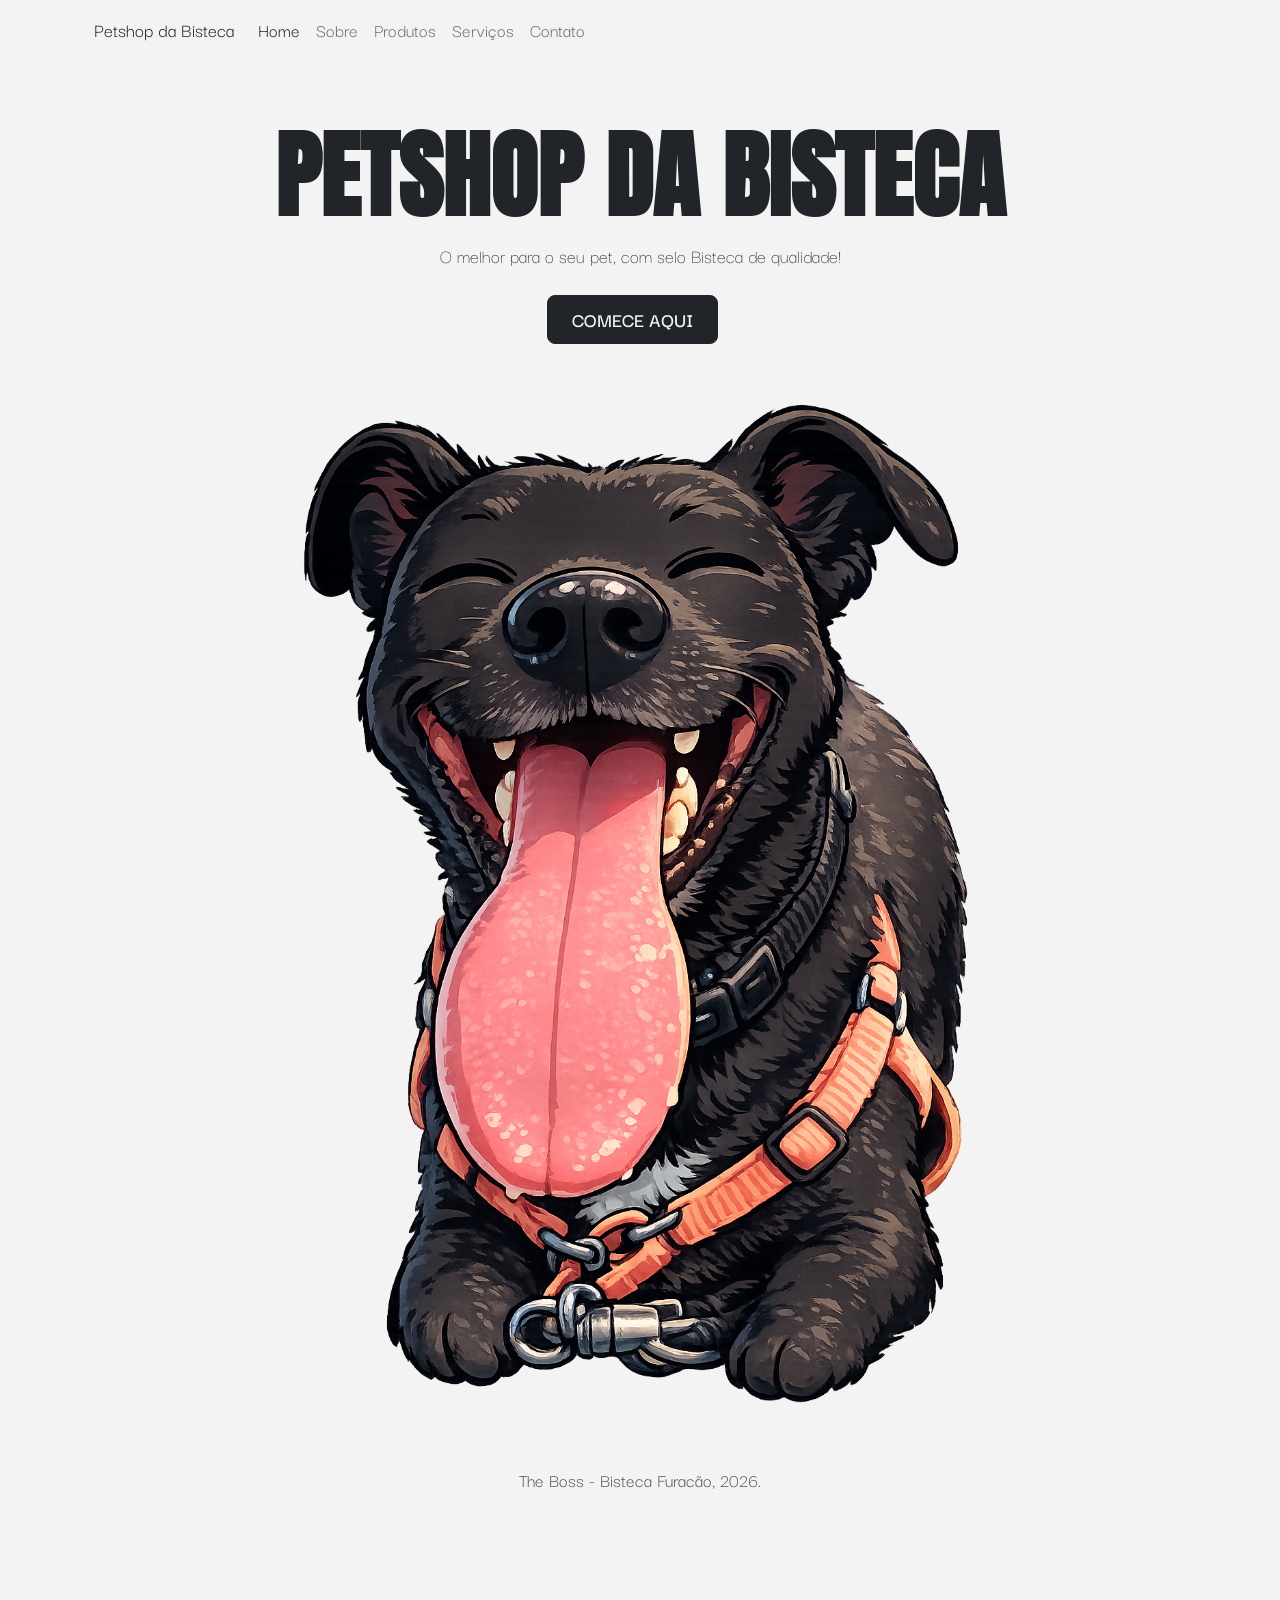
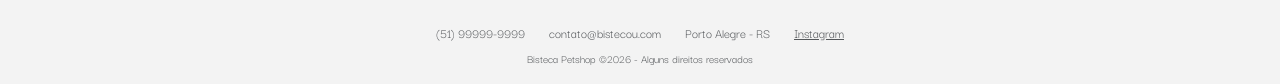
<file: index.html>
<!DOCTYPE html>
<html lang="pt-BR">

<head>
    <link href="https://cdn.jsdelivr.net/npm/bootstrap@5.3.8/dist/css/bootstrap.min.css" rel="stylesheet"
        integrity="sha384-sRIl4kxILFvY47J16cr9ZwB07vP4J8+LH7qKQnuqkuIAvNWLzeN8tE5YBujZqJLB" crossorigin="anonymous">
    <link rel="stylesheet" href="style/style.css">
    <link rel="preconnect" href="https://fonts.googleapis.com">
    <link rel="preconnect" href="https://fonts.gstatic.com" crossorigin>
    <link
        href="https://fonts.googleapis.com/css2?family=Anton+SC&family=Archivo+Black&family=Darker+Grotesque:wght@300..900&display=swap"
        rel="stylesheet">
    <meta charset="UTF-8">
    <meta name="viewport" content="width=device-width, initial-scale=1.0">
    <title>Petshop da Bisteca</title>
</head>

<body>
    <header>
        <div class="container">
            <nav class="navbar navbar-expand-xl bg-navbar">
                <div class="container-fluid">
                    <a class="navbar-brand" href="#">Petshop da Bisteca</a>
                    <button class="navbar-toggler" type="button" data-bs-toggle="collapse"
                        data-bs-target="#navbarSupportedContent" aria-controls="navbarSupportedContent"
                        aria-expanded="false" aria-label="Toggle navigation">
                        <span class="navbar-toggler-icon"></span>
                    </button>
                    <div class="collapse navbar-collapse" id="navbarSupportedContent">
                        <ul class="navbar-nav me-auto mb-2 mb-lg-0">
                            <li class="nav-item">
                                <a class="nav-link active" aria-current="page" href="#">Home</a>
                            </li>
                            <li class="nav-item">
                                <a class="nav-link" href="sobre.html">Sobre</a>
                            </li>
                            <li class="nav-item">
                                <a class="nav-link" href="produtos.html">Produtos</a>
                            </li>
                            <li class="nav-item">
                                <a class="nav-link" href="servicos.html">Serviços</a>
                            </li>
                            <li class="nav-item">
                                <a class="nav-link" href="contato.html">Contato</a>
                            </li>
                        </ul>
                    </div>
                </div>
            </nav>
        </div>
    </header>
    <!-- Modal da home -->
    <div class="modal fade" id="infoModal" tabindex="-1" aria-labelledby="infoModalLabel" aria-hidden="true">
        <div class="modal-dialog modal-lg modal-dialog-centered modal-dialog-scrollable">
            <div class="modal-content border-0 shadow">
                <!-- Header com imagem de fundo -->
                <div class="modal-header border-0 text-white text-center d-block"
                    style="background:#000000; border-radius: 0.5rem 0.5rem 0 0;">
                    <button type="button" class="btn-close btn-close-white float-end" data-bs-dismiss="modal"
                        aria-label="Fechar"></button>
                    <h2 class="modal-title fw-bold mt-2" id="infoModalLabel">BEM-VINDO AO PETSHOP DA BISTECA</h2>
                    <p class="mb-0 opacity-75">Tudo que seu pet merece, em um só lugar</p>
                </div>

                <div class="modal-body p-4">
                    <!-- Intro -->
                    <p class="lead text-muted text-center mb-4">
                        Oferecemos uma variedade de produtos e serviços para cuidar do seu pet
                        com o selo de qualidade Bisteca. Venha conhecer nossa loja e descubra
                        tudo o que temos para oferecer!
                    </p>

                    <hr>

                    <!-- Categorias -->
                    <h4 class="fw-bold mb-3">Nossas Categorias</h4>
                    <div class="row g-3 mb-4">
                        <div class="col-md-4">
                            <div class="card h-100 border-0 shadow-sm text-center p-3">
                                <h6 class="fw-bold mt-2">Alimentação</h6>
                                <p class="small text-muted">Rações e petiscos de qualidade</p>
                                <a href="produtos.html" class="stretched-link" aria-label="Ver produtos de alimentação"></a>
                            </div>
                        </div>
                        <div class="col-md-4">
                            <div class="card h-100 border-0 shadow-sm text-center p-3">
                                <h6 class="fw-bold mt-2">Brinquedos</h6>
                                <p class="small text-muted">Diversão garantida para seu pet</p>
                                <a href="produtos.html" class="stretched-link" aria-label="Ver produtos de brinquedos"></a>
                            </div>
                        </div>
                        <div class="col-md-4">
                            <div class="card h-100 border-0 shadow-sm text-center p-3">
                                <h6 class="fw-bold mt-2">Higiene e Cuidados</h6>
                                <p class="small text-muted">Produtos para manter seu pet limpo e saudável</p>
                                <a href="produtos.html" class="stretched-link" aria-label="Ver produtos de higiene e cuidados"></a>
                            </div>
                        </div>
                    </div>

                    <!-- Serviços -->
                    <h4 class="fw-bold mb-3">Nossos Serviços</h4>
                    <div class="list-group list-group-flush">
                        <a href="servicos.html"
                            class="list-group-item list-group-item-action border-0 rounded mb-2 shadow-sm px-3 py-3">
                            <strong>Banho e Tosa</strong>
                            <span class="text-muted float-end">Ver mais &rarr;</span>
                        </a>
                        <a href="servicos.html"
                            class="list-group-item list-group-item-action border-0 rounded mb-2 shadow-sm px-3 py-3">
                            <strong>Consulta Veterinária</strong>
                            <span class="text-muted float-end">Ver mais &rarr;</span>
                        </a>
                        <a href="servicos.html"
                            class="list-group-item list-group-item-action border-0 rounded mb-2 shadow-sm px-3 py-3">
                            <strong>Hotel Pet</strong>
                            <span class="text-muted float-end">Ver mais &rarr;</span>
                        </a>
                    </div>
                </div>
            </div>
        </div>
    </div>

    <main>
        <div class="px-4 py-5 mb-5 text-center">
            <h1 class="display-5 fw-bold text-title">PETSHOP DA BISTECA</h1>
            <div class="col-lg-6 mx-auto">
                <p class="lead mb-4">O melhor para o seu pet, com selo Bisteca de qualidade!</p>
                <div class="d-grid gap-2 d-sm-flex justify-content-sm-center mb-5">
                    <button class="btn btn-dark btn-lg px-4 px-4 me-sm-3 init-btn" type="button" data-bs-toggle="modal"
                        data-bs-target="#infoModal">
                        COMECE AQUI
                    </button>
                </div>
            </div>
            <div>
                <div class="container px-5">
                    <figure>
                        <img src="src/home/bisteca.png" class="img-fluid mb-4"
                            alt="Desenho da bisteca com 2 metros de língua para fora em um dia de passeio no parque"
                            width="700" height="500">
                        <figcaption class="text-muted">The Boss - Bisteca Furacão, 2026.</figcaption>
                    </figure>
                </div>
            </div>
        </div>
    </main>

    <footer class="text-center text-muted py-3 mt-auto" style="font-size: 0.85rem;">
        <div class="container d-flex justify-content-center gap-4 mb-1">
            <span>(51) 99999-9999</span>
            <span>contato@bistecou.com</span>
            <span>Porto Alegre - RS</span>
            <a href="http://instagram.com" target="_blank" class="text-muted">Instagram</a>
        </div>
        <small>Bisteca Petshop &copy;2026 - Alguns direitos reservados</small>
    </footer>

    <script src="https://cdn.jsdelivr.net/npm/bootstrap@5.3.8/dist/js/bootstrap.bundle.min.js"
        crossorigin="anonymous"></script>
</body>

</html>
</file>
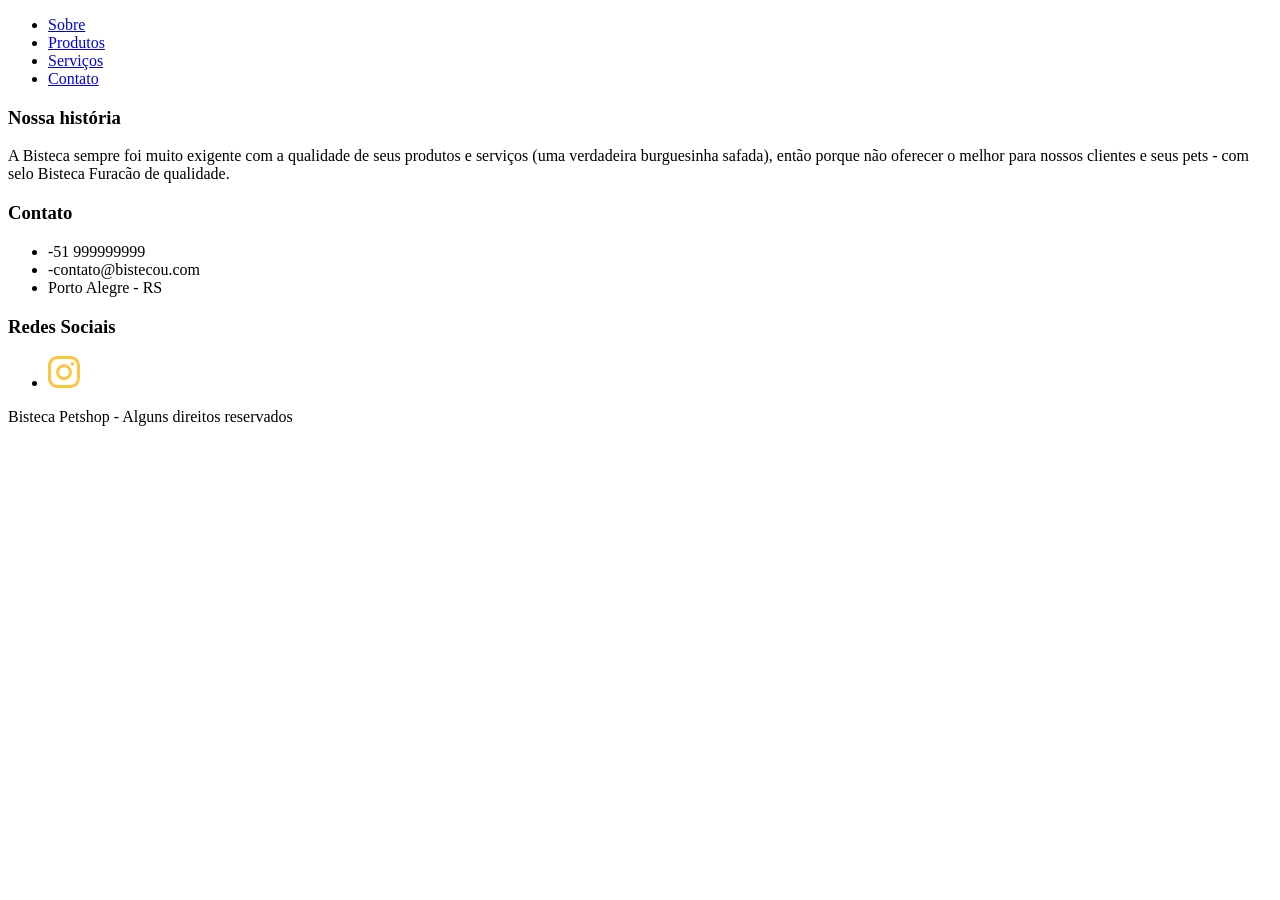
<file: front/index.html>
<!DOCTYPE html>
<html lang="en">
<head>
    <meta charset="UTF-8">
    <meta name="viewport" content="width=device-width, initial-scale=1.0">
    <title>Petshop da Bisteca</title>
</head>
<body>
    <header>
        <div class="container">
            <nav  class="header_menu">
                <ul>
                    <li><a href="sobre.html">Sobre</a></li>
                    <li><a href="produtos.html">Produtos</a></li>
                    <li><a href="servicos.html">Serviços</a></li>
                    <li><a href="contato.html">Contato</a></li>
                </ul>
            </nav>
        </div>
    </header>

    <div> </div>


    <footer>
        <div>
           <div>

                <div>
                    <h3>Nossa história</h3>
                    <p>A Bisteca sempre foi muito exigente com a qualidade de seus produtos e serviços (uma verdadeira burguesinha safada), então porque não oferecer o melhor para nossos clientes e seus pets - com selo Bisteca Furacão de qualidade.</p>
                </div>

                <div>
                    <h3>Contato</h3>
                    <ul>
                        <li>-51 999999999</li>
                        <li>-contato@bistecou.com</li>
                        <li>Porto Alegre - RS</li>
                    </ul>
                </div>

                <div>
                    <h3>Redes Sociais</h3>
                    <ul>
                        <li><a href="http://instagram.com" target="_blank"><img src="src/redes-sociais/instagram.svg" alt="Logo Instagram"></a></li>
                    </ul>
                </div>
           </div>
        </div>

        <div>
            <div>
                <p>Bisteca Petshop - Alguns direitos reservados</p>
            </div>
        </div>
    </footer>
</body>
</html>
</file>
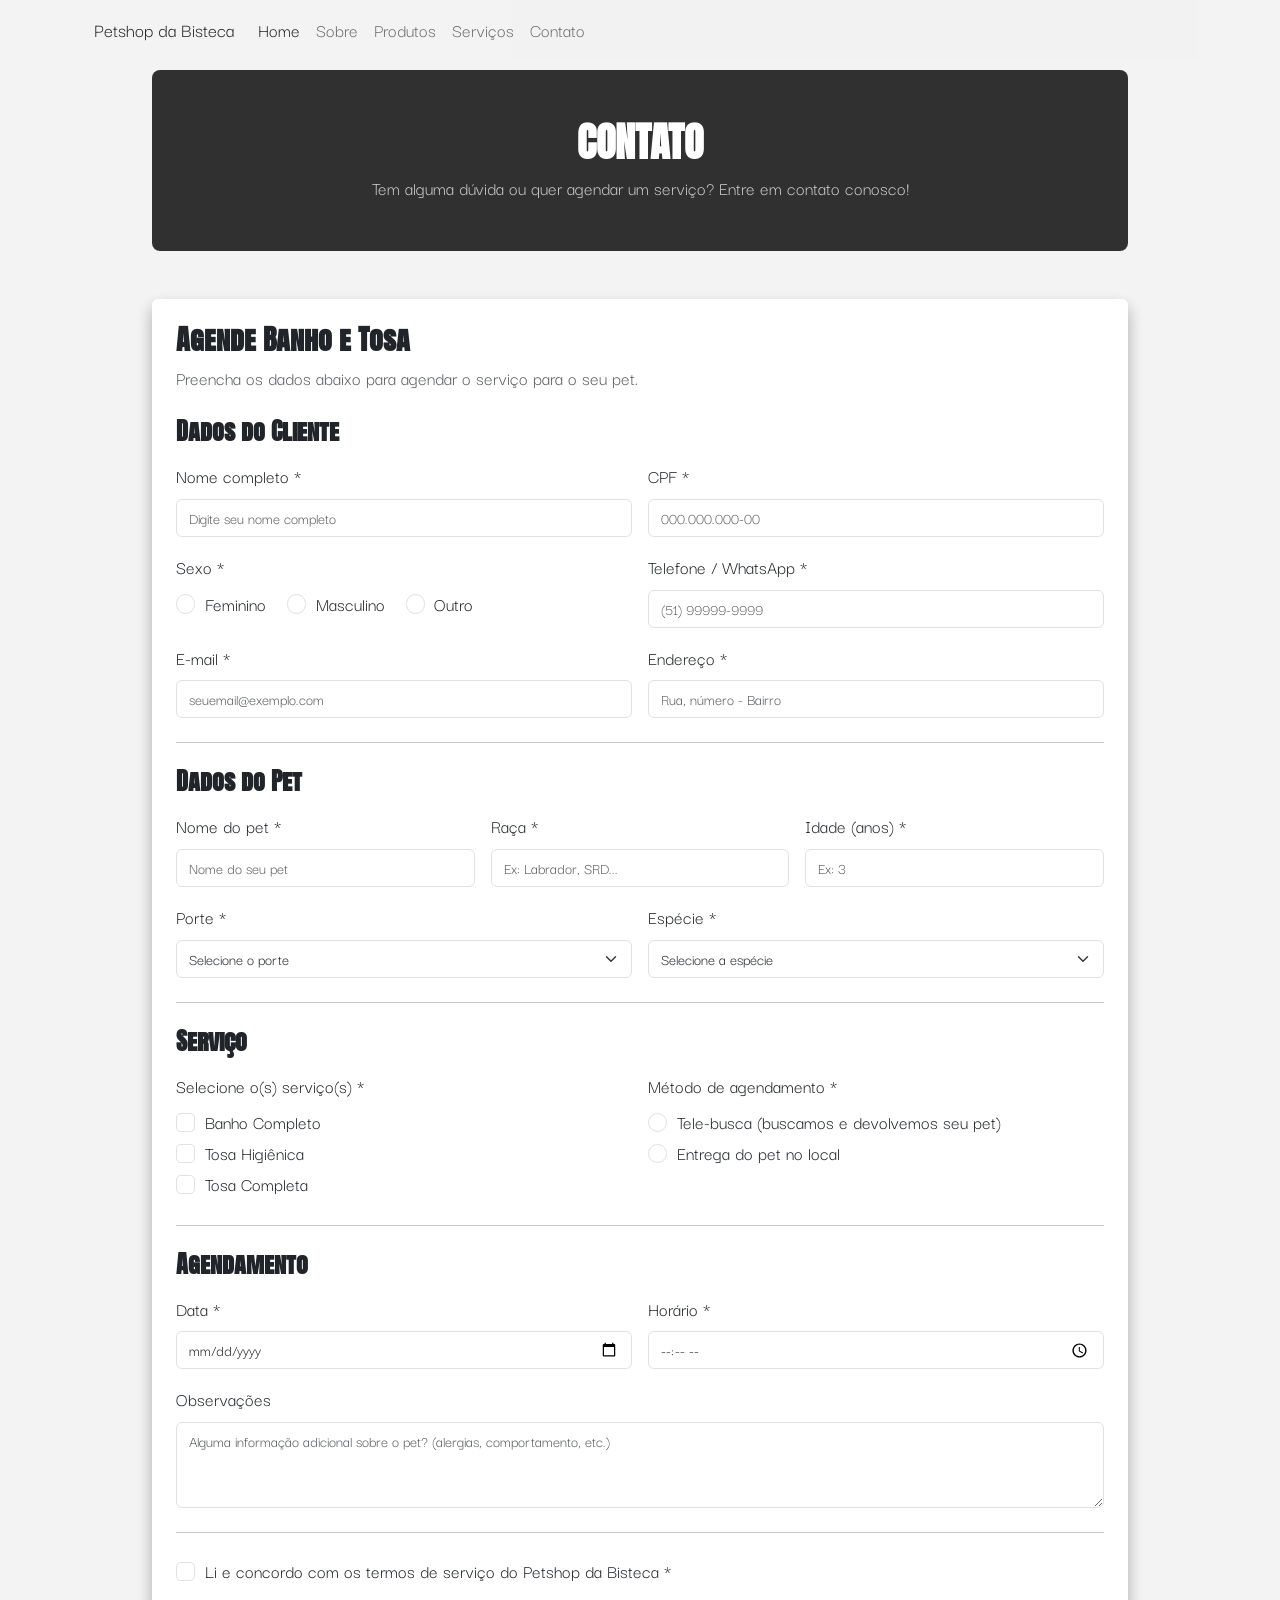
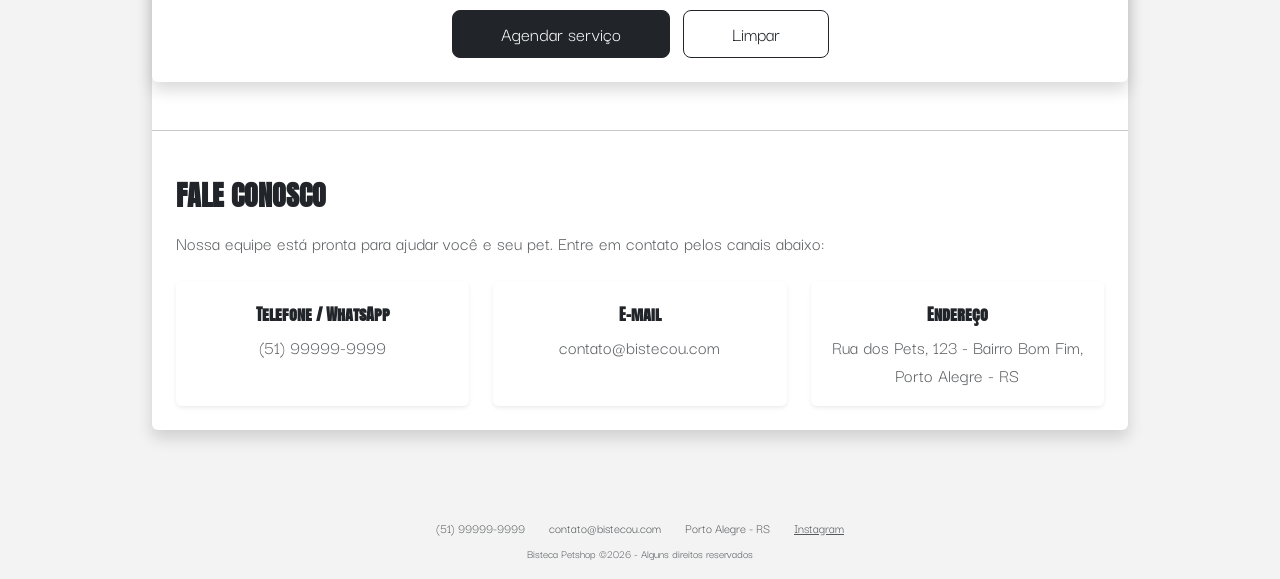
<file: contato.html>
<!DOCTYPE html>
<html lang="pt-BR">

<head>
    <link href="https://cdn.jsdelivr.net/npm/bootstrap@5.3.8/dist/css/bootstrap.min.css" rel="stylesheet"
        integrity="sha384-sRIl4kxILFvY47J16cr9ZwB07vP4J8+LH7qKQnuqkuIAvNWLzeN8tE5YBujZqJLB" crossorigin="anonymous">
    <link rel="stylesheet" href="style/style.css">
    <link rel="preconnect" href="https://fonts.googleapis.com">
    <link rel="preconnect" href="https://fonts.gstatic.com" crossorigin>
    <link
        href="https://fonts.googleapis.com/css2?family=Anton+SC&family=Archivo+Black&family=Darker+Grotesque:wght@300..900&display=swap"
        rel="stylesheet">
    <meta charset="UTF-8">
    <meta name="viewport" content="width=device-width, initial-scale=1.0">
    <title>Contato - Petshop da Bisteca</title>
</head>

<body>
    <header>
        <div class="container">
            <nav class="navbar navbar-expand-xl bg-navbar">
                <div class="container-fluid">
                    <a class="navbar-brand" href="index.html">Petshop da Bisteca</a>
                    <button class="navbar-toggler" type="button" data-bs-toggle="collapse"
                        data-bs-target="#navbarSupportedContent" aria-controls="navbarSupportedContent"
                        aria-expanded="false" aria-label="Toggle navigation">
                        <span class="navbar-toggler-icon"></span>
                    </button>
                    <div class="collapse navbar-collapse" id="navbarSupportedContent">
                        <ul class="navbar-nav me-auto mb-2 mb-lg-0">
                            <li class="nav-item">
                                <a class="nav-link active" aria-current="page" href="index.html">Home</a>
                            </li>
                            <li class="nav-item">
                                <a class="nav-link" href="sobre.html">Sobre</a>
                            </li>
                            <li class="nav-item">
                                <a class="nav-link" href="produtos.html">Produtos</a>
                            </li>
                            <li class="nav-item">
                                <a class="nav-link" href="servicos.html">Serviços</a>
                            </li>
                            <li class="nav-item">
                                <a class="nav-link" href="contato.html">Contato</a>
                            </li>
                        </ul>
                    </div>
                </div>
            </nav>
        </div>
    </header>

    <main class="container pb-5" style="max-width: 1000px;">
        <!-- Header -->
        <div class="text-white text-center p-5 rounded-3 mb-5" style="background: #313031;">
            <h1 class="fw-bold">CONTATO</h1>
            <p class="mb-0 opacity-75">Tem alguma dúvida ou quer agendar um serviço? Entre em contato conosco!</p>
        </div>

        <!-- Card de contato -->
        <div class="card border-0 shadow mb-4">
            <!-- Formulário de Agendamento -->
            <div class="card border-0 shadow mb-4">
                <div class="card-body p-4">
                    <h3 class="fw-bold mb-2">Agende Banho e Tosa</h3>
                    <p class="text-muted mb-4">Preencha os dados abaixo para agendar o serviço para o seu pet.</p>

                    <form>
                        <!-- DADOS DO CLIENTE -->
                        <h4 class="fw-bold mb-3">Dados do Cliente</h4>

                        <div class="row g-3 mb-3">
                            <div class="col-md-6">
                                <label for="nomeCliente" class="form-label">Nome completo *</label>
                                <input type="text" class="form-control" id="nomeCliente"
                                    placeholder="Digite seu nome completo" required>
                            </div>
                            <div class="col-md-6">
                                <label for="cpf" class="form-label">CPF *</label>
                                <input type="text" class="form-control" id="cpf" placeholder="000.000.000-00" required>
                            </div>
                        </div>

                        <div class="row g-3 mb-3">
                            <div class="col-md-6">
                                <label class="form-label">Sexo *</label>
                                <div>
                                    <div class="form-check form-check-inline">
                                        <input class="form-check-input" type="radio" name="sexo" id="sexoF"
                                            value="feminino" required>
                                        <label class="form-check-label" for="sexoF">Feminino</label>
                                    </div>
                                    <div class="form-check form-check-inline">
                                        <input class="form-check-input" type="radio" name="sexo" id="sexoM"
                                            value="masculino">
                                        <label class="form-check-label" for="sexoM">Masculino</label>
                                    </div>
                                    <div class="form-check form-check-inline">
                                        <input class="form-check-input" type="radio" name="sexo" id="sexoO"
                                            value="outro">
                                        <label class="form-check-label" for="sexoO">Outro</label>
                                    </div>
                                </div>
                            </div>
                            <div class="col-md-6">
                                <label for="telefone" class="form-label">Telefone / WhatsApp *</label>
                                <input type="tel" class="form-control" id="telefone" placeholder="(51) 99999-9999"
                                    required>
                            </div>
                        </div>

                        <div class="row g-3 mb-3">
                            <div class="col-md-6">
                                <label for="email" class="form-label">E-mail *</label>
                                <input type="email" class="form-control" id="email" placeholder="seuemail@exemplo.com"
                                    required>
                            </div>
                            <div class="col-md-6">
                                <label for="endereco" class="form-label">Endereço *</label>
                                <input type="text" class="form-control" id="endereco" placeholder="Rua, número - Bairro"
                                    required>
                            </div>
                        </div>

                        <hr class="my-4">

                        <!-- DADOS DO PET -->
                        <h4 class="fw-bold mb-3">Dados do Pet</h4>

                        <div class="row g-3 mb-3">
                            <div class="col-md-4">
                                <label for="nomePet" class="form-label">Nome do pet *</label>
                                <input type="text" class="form-control" id="nomePet" placeholder="Nome do seu pet"
                                    required>
                            </div>
                            <div class="col-md-4">
                                <label for="raca" class="form-label">Raça *</label>
                                <input type="text" class="form-control" id="raca" placeholder="Ex: Labrador, SRD..."
                                    required>
                            </div>
                            <div class="col-md-4">
                                <label for="idade" class="form-label">Idade (anos) *</label>
                                <input type="number" class="form-control" id="idade" min="0" max="30"
                                    placeholder="Ex: 3" required>
                            </div>
                        </div>

                        <div class="row g-3 mb-3">
                            <div class="col-md-6">
                                <label for="porte" class="form-label">Porte *</label>
                                <select class="form-select" id="porte" required>
                                    <option value="" selected disabled>Selecione o porte</option>
                                    <option value="pequeno">Pequeno (até 10kg)</option>
                                    <option value="medio">Médio (10kg a 25kg)</option>
                                    <option value="grande">Grande (acima de 25kg)</option>
                                </select>
                            </div>
                            <div class="col-md-6">
                                <label for="especie" class="form-label">Espécie *</label>
                                <select class="form-select" id="especie" required>
                                    <option value="" selected disabled>Selecione a espécie</option>
                                    <option value="cao">Cão</option>
                                    <option value="gato">Gato</option>
                                    <option value="outro">Outro</option>
                                </select>
                            </div>
                        </div>

                        <hr class="my-4">

                        <!-- ESCOLHA DO SERVIÇO -->
                        <h4 class="fw-bold mb-3">Serviço</h4>

                        <div class="row g-3 mb-3">
                            <div class="col-md-6">
                                <label class="form-label">Selecione o(s) serviço(s) *</label>
                                <div>
                                    <div class="form-check">
                                        <input class="form-check-input" type="checkbox" id="servBanho" value="banho">
                                        <label class="form-check-label" for="servBanho">Banho Completo</label>
                                    </div>
                                    <div class="form-check">
                                        <input class="form-check-input" type="checkbox" id="servTosaHigienica"
                                            value="tosa_higienica">
                                        <label class="form-check-label" for="servTosaHigienica">Tosa Higiênica</label>
                                    </div>
                                    <div class="form-check">
                                        <input class="form-check-input" type="checkbox" id="servTosaCompleta"
                                            value="tosa_completa">
                                        <label class="form-check-label" for="servTosaCompleta">Tosa Completa</label>
                                    </div>
                                </div>
                            </div>
                            <div class="col-md-6">
                                <label class="form-label">Método de agendamento *</label>
                                <div>
                                    <div class="form-check">
                                        <input class="form-check-input" type="radio" name="metodo" id="teleBusca"
                                            value="tele_busca" required>
                                        <label class="form-check-label" for="teleBusca">Tele-busca (buscamos e
                                            devolvemos seu pet)</label>
                                    </div>
                                    <div class="form-check">
                                        <input class="form-check-input" type="radio" name="metodo" id="entregaLocal"
                                            value="entrega_local">
                                        <label class="form-check-label" for="entregaLocal">Entrega do pet no
                                            local</label>
                                    </div>
                                </div>
                            </div>
                        </div>

                        <hr class="my-4">

                        <!-- AGENDAMENTO -->
                        <h4 class="fw-bold mb-3">Agendamento</h4>

                        <div class="row g-3 mb-3">
                            <div class="col-md-6">
                                <label for="data" class="form-label">Data *</label>
                                <input type="date" class="form-control" id="data" required>
                            </div>
                            <div class="col-md-6">
                                <label for="horario" class="form-label">Horário *</label>
                                <input type="time" class="form-control" id="horario" min="08:00" max="18:00" required>
                            </div>
                        </div>

                        <div class="mb-3">
                            <label for="observacoes" class="form-label">Observações</label>
                            <textarea class="form-control" id="observacoes" rows="3"
                                placeholder="Alguma informação adicional sobre o pet? (alergias, comportamento, etc.)"></textarea>
                        </div>

                        <hr class="my-4">

                        <!-- TERMOS E ENVIO -->
                        <div class="form-check mb-4">
                            <input class="form-check-input" type="checkbox" id="termos" required>
                            <label class="form-check-label" for="termos">
                                Li e concordo com os termos de serviço do Petshop da Bisteca *
                            </label>
                        </div>

                        <div class="text-center">
                            <button type="submit" class="btn btn-dark btn-lg px-5">Agendar serviço</button>
                            <button type="reset" class="btn btn-outline-dark btn-lg px-5 ms-2">Limpar</button>
                        </div>
                    </form>
                </div>
            </div>

            <hr class="my-4">

            <div class="card-body p-4">
                <h3 class="fw-bold mb-3">FALE CONOSCO</h3>
                <p class="text-muted mb-4">Nossa equipe está pronta para ajudar você e seu pet. Entre em contato pelos
                    canais abaixo:</p>

                <div class="row g-4">
                    <div class="col-md-4">
                        <div class="card h-100 border-0 shadow-sm text-center p-3">
                            <h6 class="fw-bold mt-2">Telefone / WhatsApp</h6>
                            <p class="text-muted mb-0">(51) 99999-9999</p>
                        </div>
                    </div>
                    <div class="col-md-4">
                        <div class="card h-100 border-0 shadow-sm text-center p-3">
                            <h6 class="fw-bold mt-2">E-mail</h6>
                            <p class="text-muted mb-0">contato@bistecou.com</p>
                        </div>
                    </div>
                    <div class="col-md-4">
                        <div class="card h-100 border-0 shadow-sm text-center p-3">
                            <h6 class="fw-bold mt-2">Endereço</h6>
                            <p class="text-muted mb-0">Rua dos Pets, 123 - Bairro Bom Fim, Porto Alegre - RS</p>
                        </div>
                    </div>
                </div>
            </div>


        </div>
    </main>

    <footer class="text-center text-muted py-3 mt-auto" style="font-size: 0.85rem;">
        <div class="container d-flex justify-content-center gap-4 mb-1">
            <span>(51) 99999-9999</span>
            <span>contato@bistecou.com</span>
            <span>Porto Alegre - RS</span>
            <a href="http://instagram.com" target="_blank" class="text-muted">Instagram</a>
        </div>
        <small>Bisteca Petshop &copy;2026 - Alguns direitos reservados</small>
    </footer>

    <script src="https://cdn.jsdelivr.net/npm/bootstrap@5.3.8/dist/js/bootstrap.bundle.min.js"
        crossorigin="anonymous"></script>
    <script src="js/script.js"></script>
</body>

</html>
</file>
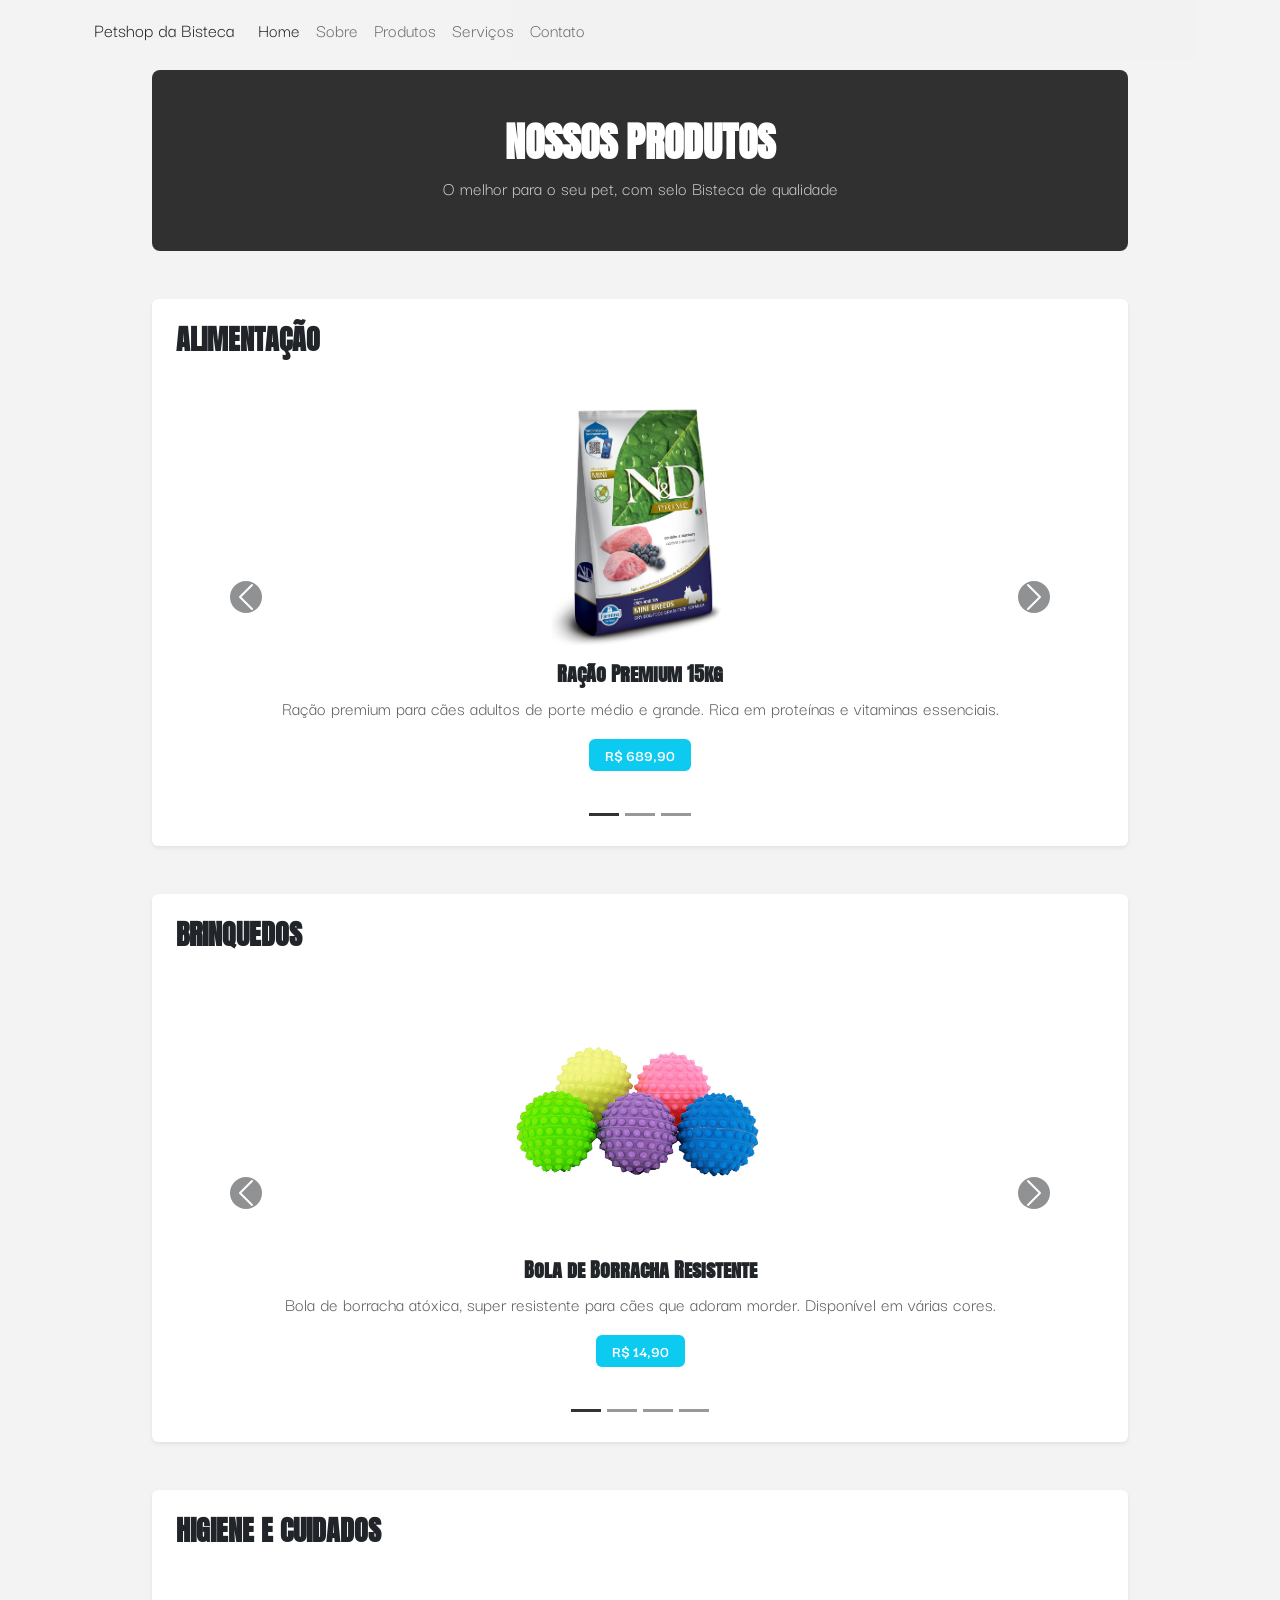
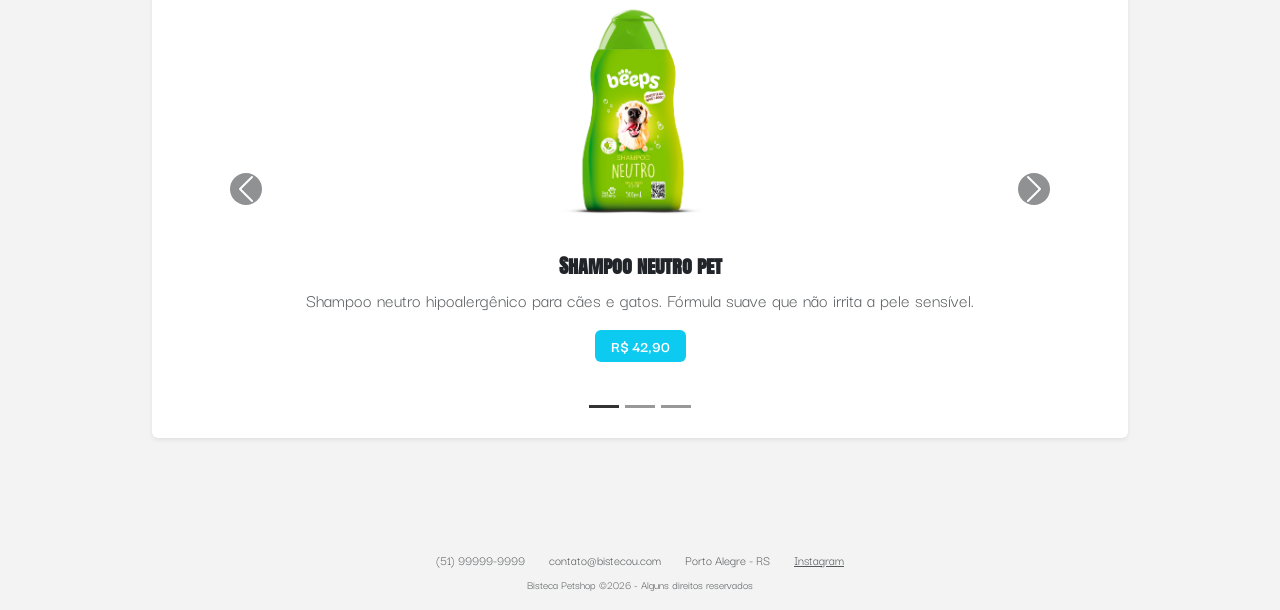
<file: produtos.html>
<!DOCTYPE html>
<html lang="pt-BR">

<head>
    <link href="https://cdn.jsdelivr.net/npm/bootstrap@5.3.8/dist/css/bootstrap.min.css" rel="stylesheet"
        integrity="sha384-sRIl4kxILFvY47J16cr9ZwB07vP4J8+LH7qKQnuqkuIAvNWLzeN8tE5YBujZqJLB" crossorigin="anonymous">
    <link rel="stylesheet" href="style/style.css">
    <link rel="preconnect" href="https://fonts.googleapis.com">
    <link rel="preconnect" href="https://fonts.gstatic.com" crossorigin>
    <link
        href="https://fonts.googleapis.com/css2?family=Anton+SC&family=Archivo+Black&family=Darker+Grotesque:wght@300..900&display=swap"
        rel="stylesheet">
    <meta charset="UTF-8">
    <meta name="viewport" content="width=device-width, initial-scale=1.0">
    <title>Produtos - Petshop da Bisteca</title>
</head>

<body>
    <header>
        <div class="container">
            <nav class="navbar navbar-expand-xl bg-navbar">
                <div class="container-fluid">
                    <a class="navbar-brand" href="index.html">Petshop da Bisteca</a>
                    <button class="navbar-toggler" type="button" data-bs-toggle="collapse"
                        data-bs-target="#navbarSupportedContent" aria-controls="navbarSupportedContent"
                        aria-expanded="false" aria-label="Toggle navigation">
                        <span class="navbar-toggler-icon"></span>
                    </button>
                    <div class="collapse navbar-collapse" id="navbarSupportedContent">
                        <ul class="navbar-nav me-auto mb-2 mb-lg-0">
                            <li class="nav-item">
                                <a class="nav-link active" aria-current="page" href="index.html">Home</a>
                            </li>
                            <li class="nav-item">
                                <a class="nav-link" href="sobre.html">Sobre</a>
                            </li>
                            <li class="nav-item">
                                <a class="nav-link" href="produtos.html">Produtos</a>
                            </li>
                            <li class="nav-item">
                                <a class="nav-link" href="servicos.html">Serviços</a>
                            </li>
                            <li class="nav-item">
                                <a class="nav-link" href="contato.html">Contato</a>
                            </li>
                        </ul>
                    </div>
                </div>
            </nav>
        </div>
    </header>

    <main class="container pb-5" style="max-width: 1000px;">

        <!-- Header -->
        <div class="text-white text-center p-5 rounded-3 mb-5" style="background: #313031;">
            <h1 class="fw-bold">NOSSOS PRODUTOS</h1>
            <p class="mb-0 opacity-75">O melhor para o seu pet, com selo Bisteca de qualidade</p>
        </div>

        <!-- ALIMENTAÇÃO -->
        <article class="card border-0 shadow-sm mb-5">
            <div class="card-body p-4">
                <h3 class="fw-bold mb-3">ALIMENTAÇÃO</h3>
                <div id="carouselAlimentacao" class="carousel slide" data-bs-ride="carousel">
                    <div class="carousel-indicators">
                        <button type="button" data-bs-target="#carouselAlimentacao" data-bs-slide-to="0"
                            class="active"></button>
                        <button type="button" data-bs-target="#carouselAlimentacao" data-bs-slide-to="1"></button>
                        <button type="button" data-bs-target="#carouselAlimentacao" data-bs-slide-to="2"></button>
                    </div>
                    <div class="carousel-inner">
                        <div class="carousel-item active">
                            <div class="text-center p-4">
                                <img src="src/produtos/racao-premium.png" alt="Ração Premium 15kg"
                                    class="img-fluid rounded-3 mb-3" style="max-height: 250px; object-fit: contain;">
                                <h5 class="fw-bold">Ração Premium 15kg</h5>
                                <p class="text-muted">Ração premium para cães adultos de porte médio e grande. Rica em
                                    proteínas e vitaminas essenciais.</p>
                                <span class="badge bg-info fs-6 px-3 py-2">R$ 689,90</span>
                            </div>
                        </div>
                        <div class="carousel-item">
                            <div class="text-center p-4">
                                <img src="src/produtos/petisco-natural.png" alt="Petisco Natural"
                                    class="img-fluid rounded-3 mb-3" style="max-height: 250px; object-fit: contain;">
                                <h5 class="fw-bold">Petisco Natural</h5>
                                <p class="text-muted">Petisco natural desidratado de cordeiro, sem conservantes. Ideal
                                    para treinamento e recompensas.</p>
                                <span class="badge bg-info fs-6 px-3 py-2">R$ 29,90</span>
                            </div>
                        </div>
                        <div class="carousel-item">
                            <div class="text-center p-4">
                                <span class="badge bg-danger position-absolute top-0 end-0 m-3 px-3 py-2 fs-6">
                                    Preferido da Bisteca
                                </span>
                                <img src="src/produtos/zeekitchen.png" alt="Alimentação Natural"
                                    class="img-fluid rounded-3 mb-3" style="max-height: 250px; object-fit: contain;">
                                <h5 class="fw-bold">Alimentação Natural</h5>
                                <p class="text-muted">Alimentação natural para cães que não se adaptam a rações
                                    convencionais.</p>
                                <span class="badge bg-info fs-6 px-3 py-2">R$ 36,90</span>
                            </div>
                        </div>
                    </div>
                    <button class="carousel-control-prev" type="button" data-bs-target="#carouselAlimentacao"
                        data-bs-slide="prev" aria-label="Produto anterior">
                        <span class="carousel-control-prev-icon bg-dark rounded-circle p-3"></span>
                    </button>
                    <button class="carousel-control-next" type="button" data-bs-target="#carouselAlimentacao"
                        data-bs-slide="next" aria-label="Próximo produto">
                        <span class="carousel-control-next-icon bg-dark rounded-circle p-3"></span>
                    </button>
                </div>
            </div>
        </article>

        <!-- BRINQUEDOS -->
        <article class="card border-0 shadow-sm mb-5">
            <div class="card-body p-4">
                <h3 class="fw-bold mb-3">BRINQUEDOS</h3>
                <div id="carouselBrinquedos" class="carousel slide" data-bs-ride="carousel">
                    <div class="carousel-indicators">
                        <button type="button" data-bs-target="#carouselBrinquedos" data-bs-slide-to="0"
                            class="active"></button>
                        <button type="button" data-bs-target="#carouselBrinquedos" data-bs-slide-to="1"></button>
                        <button type="button" data-bs-target="#carouselBrinquedos" data-bs-slide-to="2"></button>
                        <button type="button" data-bs-target="#carouselBrinquedos" data-bs-slide-to="3"></button>
                    </div>
                    <div class="carousel-inner">
                        <div class="carousel-item active">
                            <div class="text-center p-4">
                                <img src="src/produtos/bola-borracha.png" alt="Bola de Borracha Resistente"
                                    class="img-fluid rounded-3 mb-3" style="max-height: 250px; object-fit: contain;">
                                <h5 class="fw-bold">Bola de Borracha Resistente</h5>
                                <p class="text-muted">Bola de borracha atóxica, super resistente para cães que adoram
                                    morder. Disponível em várias cores.</p>
                                <span class="badge bg-info fs-6 px-3 py-2">R$ 14,90</span>
                            </div>
                        </div>
                        <div class="carousel-item">
                            <div class="text-center p-4">
                                <img src="src/produtos/ratinho-pelucia.png" alt="Ratinho de Pelúcia"
                                    class="img-fluid rounded-3 mb-3" style="max-height: 250px; object-fit: contain;">
                                <h5 class="fw-bold">Ratinho de Pelúcia</h5>
                                <p class="text-muted">Brinquedo de pelúcia com catnip (erva do gato) para gatos.
                                    Estimula o instinto de caça e brincadeira.</p>
                                <span class="badge bg-info fs-6 px-3 py-2">R$ 19,90</span>
                            </div>
                        </div>
                        <div class="carousel-item">
                            <div class="text-center p-4">
                                <span class="badge bg-danger position-absolute top-0 end-0 m-3 px-3 py-2 fs-6">
                                    Preferido da Bisteca
                                </span>
                                <img src="src/produtos/macaco.png" alt="Macaco de Pelúcia"
                                    class="img-fluid rounded-3 mb-3" style="max-height: 250px; object-fit: contain;">
                                <h5 class="fw-bold">Macaco de Pelúcia</h5>
                                <p class="text-muted">Brinquedo de pelúcia com apito.</p>
                                <span class="badge bg-info fs-6 px-3 py-2">R$ 29,90</span>
                            </div>
                        </div>
                        <div class="carousel-item">
                            <div class="text-center p-4">
                                <img src="src/produtos/benebone.png" alt="Benebone" class="img-fluid rounded-3 mb-3"
                                    style="max-height: 250px; object-fit: contain;">
                                <h5 class="fw-bold">Benebone</h5>
                                <p class="text-muted">Brinquedo de roer durável para cães. Para mordidas fortes.</p>
                                <span class="badge bg-info fs-6 px-3 py-2">R$ 29,90</span>
                            </div>
                        </div>
                    </div>
                    <button class="carousel-control-prev" type="button" data-bs-target="#carouselBrinquedos"
                        data-bs-slide="prev">
                        <span class="carousel-control-prev-icon bg-dark rounded-circle p-3"></span>
                    </button>
                    <button class="carousel-control-next" type="button" data-bs-target="#carouselBrinquedos"
                        data-bs-slide="next">
                        <span class="carousel-control-next-icon bg-dark rounded-circle p-3"></span>
                    </button>
                </div>
            </div>
        </article>

        <!-- HIGIENE E CUIDADOS -->
        <article class="card border-0 shadow-sm mb-5">
            <div class="card-body p-4">
                <h3 class="fw-bold mb-3">HIGIENE E CUIDADOS</h3>
                <div id="carouselHigiene" class="carousel slide" data-bs-ride="carousel">
                    <div class="carousel-indicators">
                        <button type="button" data-bs-target="#carouselHigiene" data-bs-slide-to="0"
                            class="active"></button>
                        <button type="button" data-bs-target="#carouselHigiene" data-bs-slide-to="1"></button>
                        <button type="button" data-bs-target="#carouselHigiene" data-bs-slide-to="2"></button>
                    </div>
                    <div class="carousel-inner">
                        <div class="carousel-item active">
                            <div class="text-center p-4">
                                <img src="src/produtos/shampoo-neutro.png" alt="Shampoo Neutro Pet"
                                    class="img-fluid rounded-3 mb-3" style="max-height: 250px; object-fit: contain;">
                                <h5 class="fw-bold">Shampoo neutro pet</h5>
                                <p class="text-muted">Shampoo neutro hipoalergênico para cães e gatos. Fórmula suave que
                                    não irrita a pele sensível.</p>
                                <span class="badge bg-info fs-6 px-3 py-2">R$ 42,90</span>
                            </div>
                        </div>
                        <div class="carousel-item">
                            <div class="text-center p-4">
                                <img src="src/produtos/escova-pelos.png" alt="Escova removedora de pelos"
                                    class="img-fluid rounded-3 mb-3" style="max-height: 250px; object-fit: contain;">
                                <h5 class="fw-bold">Escova removedora de pelos</h5>
                                <p class="text-muted">Escova desembaraçadora com cerdas macias. Remove pelos soltos e
                                    mantém a pelagem brilhante.</p>
                                <span class="badge bg-info fs-6 px-3 py-2">R$ 54,90</span>
                            </div>
                        </div>
                        <div class="carousel-item">
                            <div class="text-center p-4">
                                <span class="badge bg-danger position-absolute top-0 end-0 m-3 px-3 py-2 fs-6">
                                    Preferido da Bisteca
                                </span>
                                <img src="src/produtos/peitoral.png" alt="Peitoral para Cães"
                                    class="img-fluid rounded-3 mb-3" style="max-height: 250px; object-fit: contain;">
                                <h5 class="fw-bold">Peitoral para cães anti-puxão</h5>
                                <p class="text-muted">Peitoral ajustável e confortável para passeios seguros. Ideal para
                                    cães de todos os tamanhos que pensam que são búfalos.</p>
                                <span class="badge bg-info fs-6 px-3 py-2">R$ 54,90</span>
                            </div>
                        </div>
                    </div>
                    <button class="carousel-control-prev" type="button" data-bs-target="#carouselHigiene"
                        data-bs-slide="prev">
                        <span class="carousel-control-prev-icon bg-dark rounded-circle p-3"></span>
                    </button>
                    <button class="carousel-control-next" type="button" data-bs-target="#carouselHigiene"
                        data-bs-slide="next">
                        <span class="carousel-control-next-icon bg-dark rounded-circle p-3"></span>
                    </button>
                </div>
            </div>
        </article>

    </main>


    <footer class="text-center text-muted py-3 mt-auto" style="font-size: 0.85rem;">
        <div class="container d-flex justify-content-center gap-4 mb-1">
            <span>(51) 99999-9999</span>
            <span>contato@bistecou.com</span>
            <span>Porto Alegre - RS</span>
            <a href="http://instagram.com" target="_blank" class="text-muted">Instagram</a>
        </div>
        <small>Bisteca Petshop &copy;2026 - Alguns direitos reservados</small>
    </footer>

    <script src="https://cdn.jsdelivr.net/npm/bootstrap@5.3.8/dist/js/bootstrap.bundle.min.js"
        crossorigin="anonymous"></script>
</body>

</html>
</file>
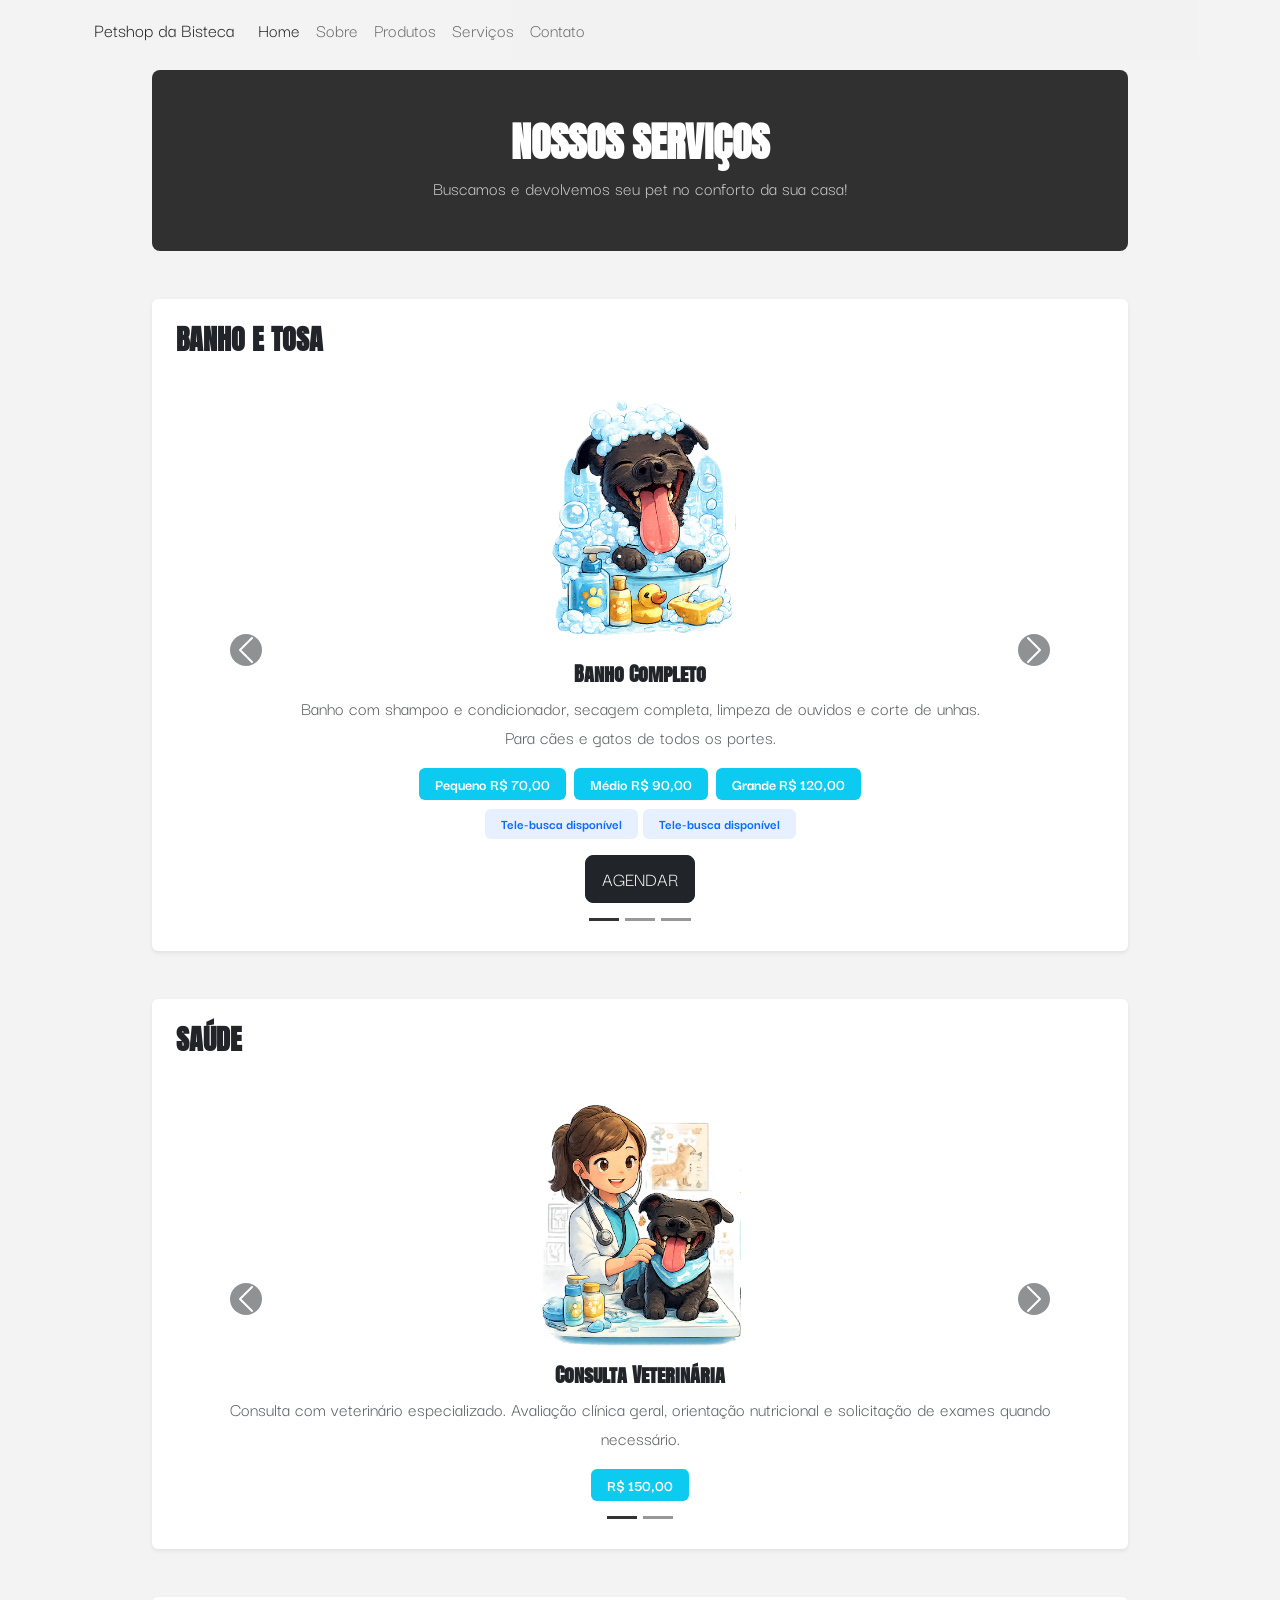
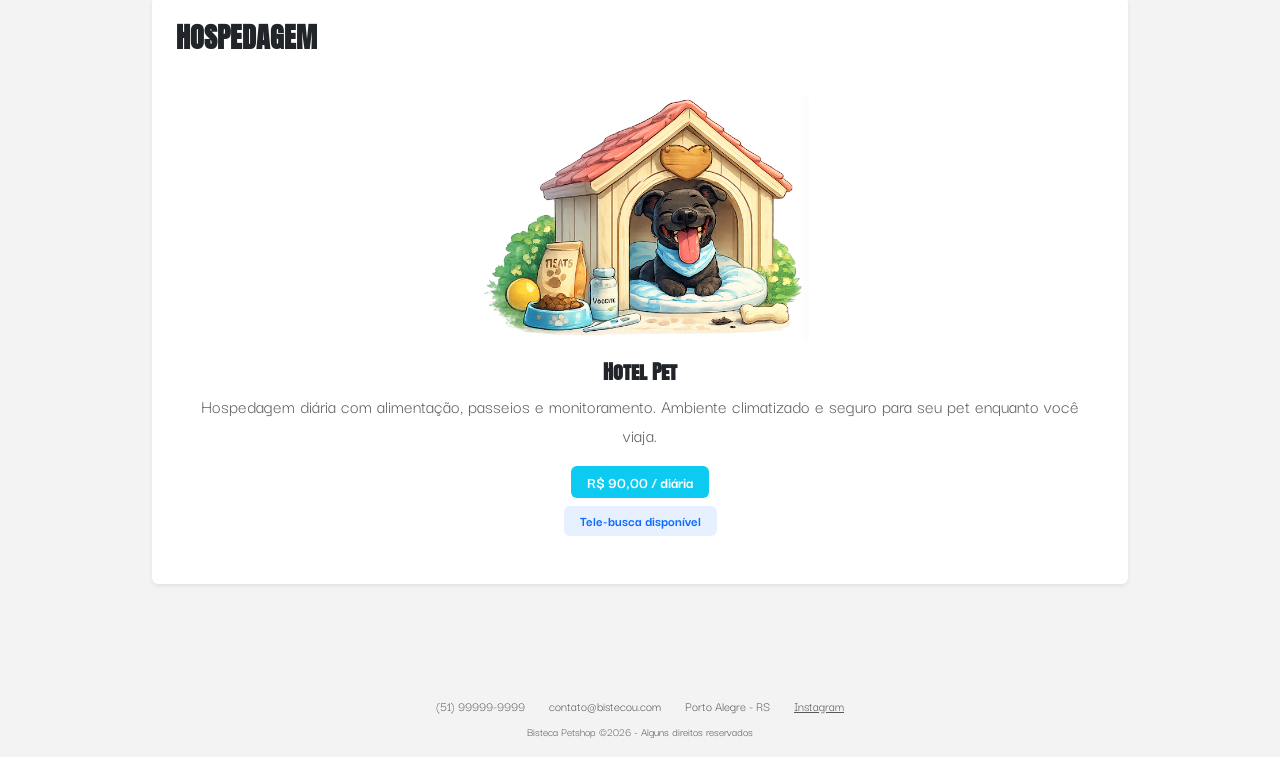
<file: servicos.html>
<!DOCTYPE html>
<html lang="pt-BR">

<head>
    <link href="https://cdn.jsdelivr.net/npm/bootstrap@5.3.8/dist/css/bootstrap.min.css" rel="stylesheet"
        integrity="sha384-sRIl4kxILFvY47J16cr9ZwB07vP4J8+LH7qKQnuqkuIAvNWLzeN8tE5YBujZqJLB" crossorigin="anonymous">
    <link rel="stylesheet" href="style/style.css">
    <link rel="preconnect" href="https://fonts.googleapis.com">
    <link rel="preconnect" href="https://fonts.gstatic.com" crossorigin>
    <link
        href="https://fonts.googleapis.com/css2?family=Anton+SC&family=Archivo+Black&family=Darker+Grotesque:wght@300..900&display=swap"
        rel="stylesheet">
    <meta charset="UTF-8">
    <meta name="viewport" content="width=device-width, initial-scale=1.0">
    <title>Serviços - Petshop da Bisteca</title>
</head>

<body>
    <header>
        <div class="container">
            <nav class="navbar navbar-expand-xl bg-navbar">
                <div class="container-fluid">
                    <a class="navbar-brand" href="index.html">Petshop da Bisteca</a>
                    <button class="navbar-toggler" type="button" data-bs-toggle="collapse"
                        data-bs-target="#navbarSupportedContent" aria-controls="navbarSupportedContent"
                        aria-expanded="false" aria-label="Toggle navigation">
                        <span class="navbar-toggler-icon"></span>
                    </button>
                    <div class="collapse navbar-collapse" id="navbarSupportedContent">
                        <ul class="navbar-nav me-auto mb-2 mb-lg-0">
                            <li class="nav-item">
                                <a class="nav-link active" aria-current="page" href="index.html">Home</a>
                            </li>
                            <li class="nav-item">
                                <a class="nav-link" href="sobre.html">Sobre</a>
                            </li>
                            <li class="nav-item">
                                <a class="nav-link" href="produtos.html">Produtos</a>
                            </li>
                            <li class="nav-item">
                                <a class="nav-link" href="servicos.html">Serviços</a>
                            </li>
                            <li class="nav-item">
                                <a class="nav-link" href="contato.html">Contato</a>
                            </li>
                        </ul>
                    </div>
                </div>
            </nav>
        </div>
    </header>

    <main class="container pb-5" style="max-width: 1000px;">

        <!-- Header -->
        <div class="text-white text-center p-5 rounded-3 mb-5" style="background: #313031;">
            <h1 class="fw-bold">NOSSOS SERVIÇOS</h1>
            <p class="mb-0 opacity-75">Buscamos e devolvemos seu pet no conforto da sua casa!</p>
        </div>

        <!-- BANHO E TOSA -->
        <article class="card border-0 shadow-sm mb-5">
            <div class="card-body p-4">
                <h3 class="fw-bold mb-3">BANHO E TOSA</h3>
                <div id="carouselBanho" class="carousel slide" data-bs-ride="carousel">
                    <div class="carousel-indicators">
                        <button type="button" data-bs-target="#carouselBanho" data-bs-slide-to="0"
                            class="active"></button>
                        <button type="button" data-bs-target="#carouselBanho" data-bs-slide-to="1"></button>
                        <button type="button" data-bs-target="#carouselBanho" data-bs-slide-to="2"></button>
                    </div>
                    <div class="carousel-inner">
                        <div class="carousel-item active">
                            <div class="text-center p-4">
                                <img src="src/servicos/banho_completo.png" alt="Banho Completo"
                                    class="img-fluid rounded-3 mb-3" style="max-height: 250px; object-fit: contain;">
                                <h5 class="fw-bold">Banho Completo</h5>
                                <p class="text-muted">Banho com shampoo e condicionador, secagem completa, limpeza de
                                    ouvidos e corte de unhas. </br>
                                    Para cães e gatos de todos os portes.</p>
                                <div class="d-flex justify-content-center gap-2 flex-wrap mb-2">
                                    <span class="badge bg-info fs-6 px-3 py-2">Pequeno R$ 70,00</span>
                                    <span class="badge bg-info fs-6 px-3 py-2">Médio R$ 90,00</span>
                                    <span class="badge bg-info fs-6 px-3 py-2">Grande R$ 120,00</span>
                                </div>
                                <span class="badge bg-primary bg-opacity-10 text-primary px-3 py-2">Tele-busca
                                    disponível</span>
                                <span class="badge bg-primary bg-opacity-10 text-primary px-3 py-2">Tele-busca
                                    disponível</span>
                                <div class="mt-3">
                                    <a href="contato.html" class="btn btn-dark btn-lg">AGENDAR</a>
                                </div>
                            </div>
                        </div>
                        <div class="carousel-item">
                            <div class="text-center p-4">
                                <img src="src/servicos/tosa_higienica.png" alt="Tosa Higiênica"
                                    class="img-fluid rounded-3 mb-3" style="max-height: 250px; object-fit: contain;">
                                <h5 class="fw-bold">Tosa Higiênica</h5>
                                <p class="text-muted">Tosa nas regiões íntimas, patas e focinho. Mantém a higiene e o
                                    conforto do pet entre as tosas completas.</p>
                                <span class="badge bg-info fs-6 px-3 py-2">R$ 50,00</span>
                                <br class="mb-2">
                                <span class="badge bg-primary bg-opacity-10 text-primary px-3 py-2 mt-2">Tele-busca
                                    disponível</span>
                                <div class="mt-3">
                                    <a href="contato.html" class="btn btn-dark btn-lg">AGENDAR</a>
                                </div>
                            </div>
                        </div>
                        <div class="carousel-item">
                            <div class="text-center p-4">
                                <img src="src/servicos/tosa_completa.png" alt="Tosa Completa"
                                    class="img-fluid rounded-3 mb-3" style="max-height: 250px; object-fit: contain;">
                                <h5 class="fw-bold">Tosa Completa</h5>
                                <p class="text-muted">Tosa na máquina ou tesoura em todo o corpo, inclui banho completo.
                                    Diversos estilos disponíveis conforme a raça.</p>
                                <div class="d-flex justify-content-center gap-2 flex-wrap mb-2">
                                    <span class="badge bg-info fs-6 px-3 py-2">Pequeno R$ 100,00</span>
                                    <span class="badge bg-info fs-6 px-3 py-2">Médio R$ 130,00</span>
                                    <span class="badge bg-info fs-6 px-3 py-2">Grande R$ 160,00</span>
                                </div>
                                <span class="badge bg-primary bg-opacity-10 text-primary px-3 py-2">Tele-busca
                                    disponível</span>
                                <div class="mt-3">
                                    <a href="contato.html" class="btn btn-dark btn-lg">AGENDAR</a>
                                </div>
                            </div>
                        </div>
                    </div>
                    <button class="carousel-control-prev" type="button" data-bs-target="#carouselBanho"
                        data-bs-slide="prev" aria-label="Serviço anterior">
                        <span class="carousel-control-prev-icon bg-dark rounded-circle p-3"></span>
                    </button>
                    <button class="carousel-control-next" type="button" data-bs-target="#carouselBanho"
                        data-bs-slide="next" aria-label="Próximo serviço">
                        <span class="carousel-control-next-icon bg-dark rounded-circle p-3"></span>
                    </button>
                </div>
            </div>
        </article>

        <!-- SAÚDE -->
        <article class="card border-0 shadow-sm mb-5">
            <div class="card-body p-4">
                <h3 class="fw-bold mb-3">SAÚDE</h3>
                <div id="carouselSaude" class="carousel slide" data-bs-ride="carousel">
                    <div class="carousel-indicators">
                        <button type="button" data-bs-target="#carouselSaude" data-bs-slide-to="0"
                            class="active"></button>
                        <button type="button" data-bs-target="#carouselSaude" data-bs-slide-to="1"></button>
                    </div>
                    <div class="carousel-inner">
                        <div class="carousel-item active">
                            <div class="text-center p-4">
                                <img src="src/servicos/consulta_veterinaria.png" alt="Consulta Veterinária"
                                    class="img-fluid rounded-3 mb-3" style="max-height: 250px; object-fit: contain;">
                                <h5 class="fw-bold">Consulta Veterinária</h5>
                                <p class="text-muted">Consulta com veterinário especializado. Avaliação clínica geral,
                                    orientação nutricional e solicitação de exames quando necessário.</p>
                                <span class="badge bg-info fs-6 px-3 py-2">R$ 150,00</span>
                            </div>
                        </div>
                        <div class="carousel-item">
                            <div class="text-center p-4">
                                <img src="src/servicos/vacinacao.png" alt="Vacinação" class="img-fluid rounded-3 mb-3"
                                    style="max-height: 250px; object-fit: contain;">
                                <h5 class="fw-bold">Vacinação</h5>
                                <p class="text-muted">Aplicação de vacinas essenciais (V8/V10 para cães, V4 para gatos)
                                    e antirrábica. Inclui carteirinha de vacinação.</p>
                                <span class="badge bg-info fs-6 px-3 py-2">A partir de R$ 80,00</span>
                            </div>
                        </div>
                    </div>
                    <button class="carousel-control-prev" type="button" data-bs-target="#carouselSaude"
                        data-bs-slide="prev" aria-label="Serviço anterior">
                        <span class="carousel-control-prev-icon bg-dark rounded-circle p-3"></span>
                    </button>
                    <button class="carousel-control-next" type="button" data-bs-target="#carouselSaude"
                        data-bs-slide="next" aria-label="Próximo serviço">
                        <span class="carousel-control-next-icon bg-dark rounded-circle p-3"></span>
                    </button>
                </div>
            </div>
        </article>

        <!-- HOSPEDAGEM -->
        <article class="card border-0 shadow-sm mb-5">
            <div class="card-body p-4">
                <h3 class="fw-bold mb-3">HOSPEDAGEM</h3>
                <div class="text-center p-4">
                    <img src="src/servicos/hospedagem.png" alt="Hotel Pet" class="img-fluid rounded-3 mb-3"
                        style="max-height: 250px; object-fit: contain;">
                    <h5 class="fw-bold">Hotel Pet</h5>
                    <p class="text-muted">Hospedagem diária com alimentação, passeios e monitoramento. Ambiente
                        climatizado e seguro para seu pet enquanto você viaja.</p>
                    <span class="badge bg-info fs-6 px-3 py-2">R$ 90,00 / diária</span>
                    <br>
                    <span class="badge bg-primary bg-opacity-10 text-primary px-3 py-2 mt-2">Tele-busca
                        disponível</span>
                </div>
            </div>
        </article>

    </main>

    <footer class="text-center text-muted py-3 mt-auto" style="font-size: 0.85rem;">
        <div class="container d-flex justify-content-center gap-4 mb-1">
            <span>(51) 99999-9999</span>
            <span>contato@bistecou.com</span>
            <span>Porto Alegre - RS</span>
            <a href="http://instagram.com" target="_blank" class="text-muted">Instagram</a>
        </div>
        <small>Bisteca Petshop &copy;2026 - Alguns direitos reservados</small>
    </footer>

    <script src="https://cdn.jsdelivr.net/npm/bootstrap@5.3.8/dist/js/bootstrap.bundle.min.js"
        crossorigin="anonymous"></script>
</body>

</html>
</file>
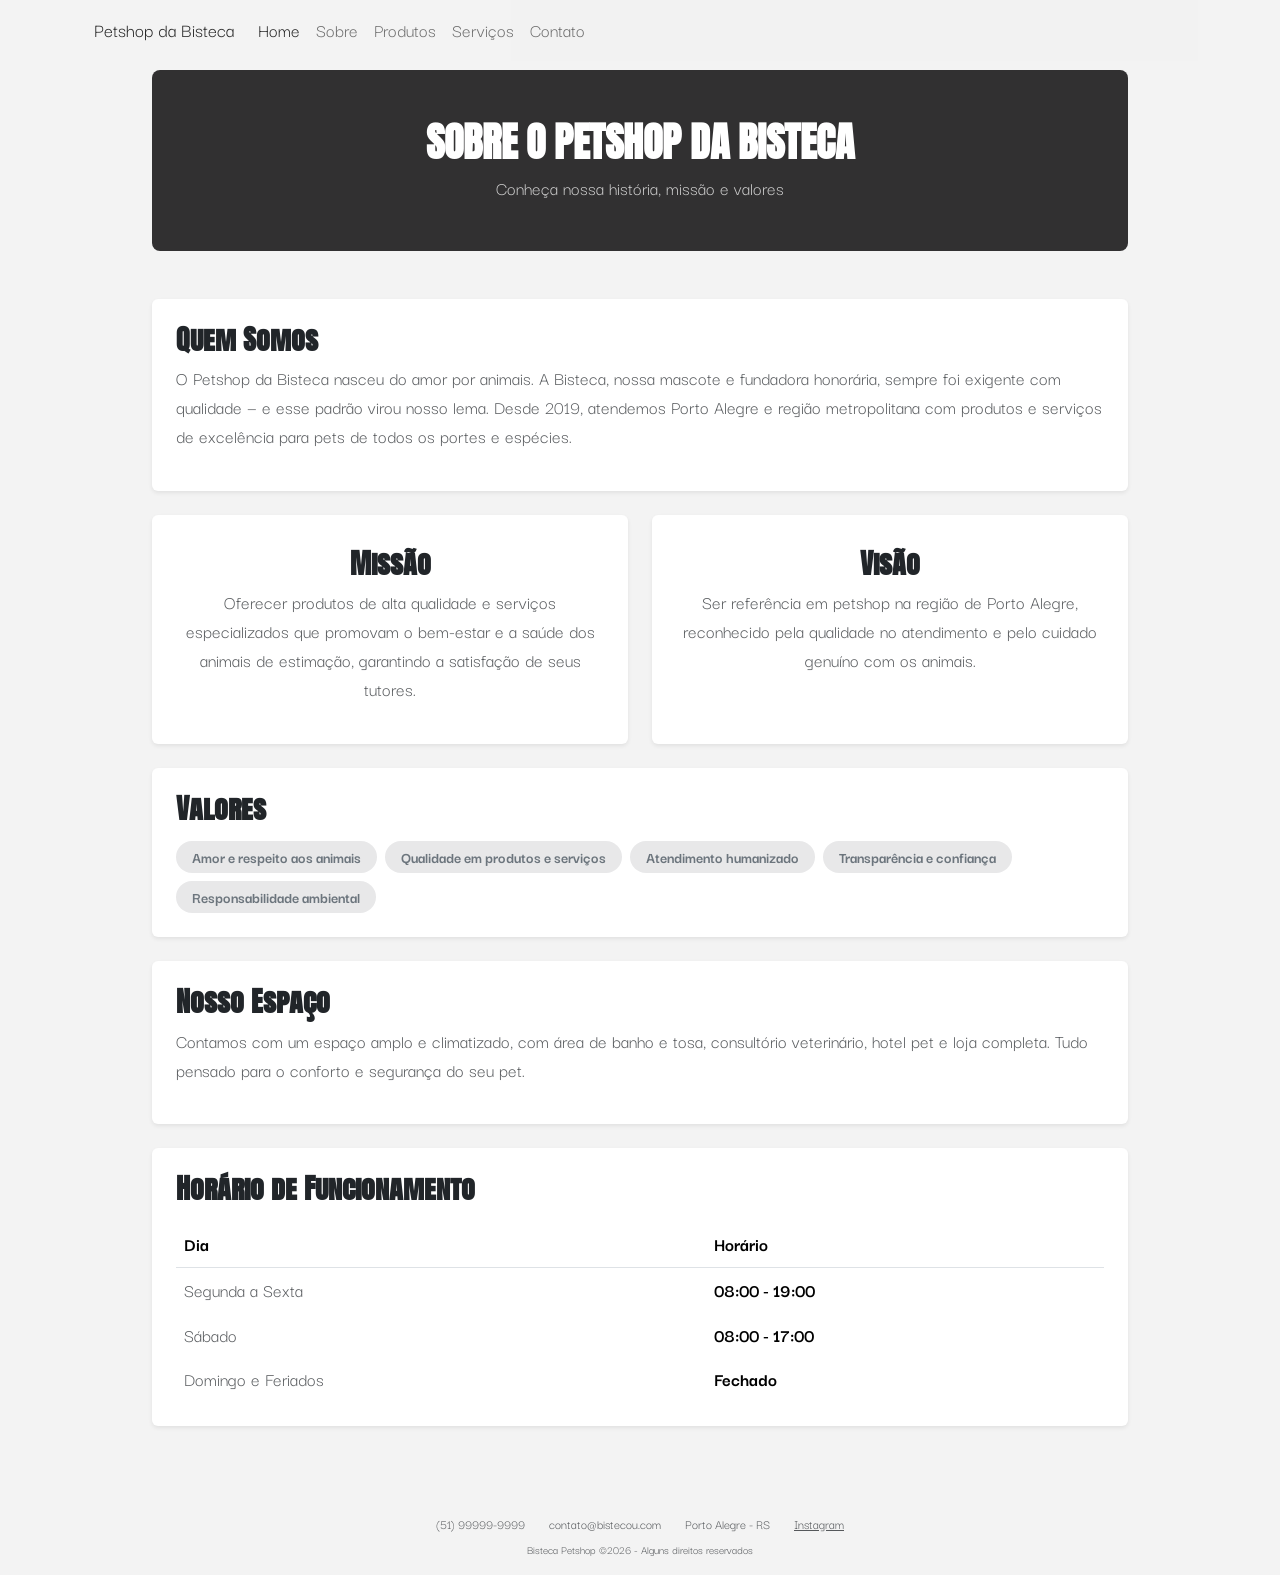
<file: sobre.html>
<!DOCTYPE html>
<html lang="pt-BR">

<head>
    <link href="https://cdn.jsdelivr.net/npm/bootstrap@5.3.8/dist/css/bootstrap.min.css" rel="stylesheet"
        integrity="sha384-sRIl4kxILFvY47J16cr9ZwB07vP4J8+LH7qKQnuqkuIAvNWLzeN8tE5YBujZqJLB" crossorigin="anonymous">
    <link rel="stylesheet" href="style/style.css">
    <link rel="preconnect" href="https://fonts.googleapis.com">
    <link rel="preconnect" href="https://fonts.gstatic.com" crossorigin>
    <link
        href="https://fonts.googleapis.com/css2?family=Anton+SC&family=Archivo+Black&family=Darker+Grotesque:wght@300..900&display=swap"
        rel="stylesheet">
    <meta charset="UTF-8">
    <meta name="viewport" content="width=device-width, initial-scale=1.0">
    <title>Sobre - Petshop da Bisteca</title>
</head>

<body>
    <header>
        <div class="container">
            <nav class="navbar navbar-expand-xl bg-navbar">
                <div class="container-fluid">
                    <a class="navbar-brand" href="index.html">Petshop da Bisteca</a>
                    <button class="navbar-toggler" type="button" data-bs-toggle="collapse"
                        data-bs-target="#navbarSupportedContent" aria-controls="navbarSupportedContent"
                        aria-expanded="false" aria-label="Toggle navigation">
                        <span class="navbar-toggler-icon"></span>
                    </button>
                    <div class="collapse navbar-collapse" id="navbarSupportedContent">
                        <ul class="navbar-nav me-auto mb-2 mb-lg-0">
                            <li class="nav-item">
                                <a class="nav-link active" aria-current="page" href="index.html">Home</a>
                            </li>
                            <li class="nav-item">
                                <a class="nav-link" href="sobre.html">Sobre</a>
                            </li>
                            <li class="nav-item">
                                <a class="nav-link" href="produtos.html">Produtos</a>
                            </li>
                            <li class="nav-item">
                                <a class="nav-link" href="servicos.html">Serviços</a>
                            </li>
                            <li class="nav-item">
                                <a class="nav-link" href="contato.html">Contato</a>
                            </li>
                        </ul>
                    </div>
                </div>
            </nav>
        </div>
    </header>

    <main class="container pb-5" style="max-width: 1000px;">

        <!-- Header -->
        <div class="text-white text-center p-5 rounded-3 mb-5"
            style="background: #313031;">
            <h1 class="fw-bold">SOBRE O PETSHOP DA BISTECA</h1>
            <p class="mb-0 opacity-75">Conheça nossa história, missão e valores</p>
        </div>

        <!-- Quem Somos -->
        <article class="card border-0 shadow-sm mb-4">
            <div class="card-body p-4">
                <h3 class="fw-bold">Quem Somos</h3>
                <p class="text-muted">O Petshop da Bisteca nasceu do amor por animais. A Bisteca, nossa mascote e
                    fundadora honorária, sempre foi exigente com qualidade — e esse padrão virou nosso lema. Desde
                    2019, atendemos Porto Alegre e região metropolitana com produtos e serviços de excelência para
                    pets de todos os portes e espécies.</p>
            </div>
        </article>

        <!-- Missão e Visão lado a lado -->
        <div class="row g-4 mb-4">
            <div class="col-md-6">
                <div class="card border-0 shadow-sm h-100">
                    <div class="card-body p-4 text-center">
                        <h3 class="fw-bold mt-2">Missão</h3>
                        <p class="text-muted">Oferecer produtos de alta qualidade e serviços especializados que
                            promovam o bem-estar e a saúde dos animais de estimação, garantindo a satisfação de
                            seus tutores.</p>
                    </div>
                </div>
            </div>
            <div class="col-md-6">
                <div class="card border-0 shadow-sm h-100">
                    <div class="card-body p-4 text-center">
                        <h3 class="fw-bold mt-2">Visão</h3>
                        <p class="text-muted">Ser referência em petshop na região de Porto Alegre, reconhecido
                            pela qualidade no atendimento e pelo cuidado genuíno com os animais.</p>
                    </div>
                </div>
            </div>
        </div>

        <!-- Valores -->
        <article class="card border-0 shadow-sm mb-4">
            <div class="card-body p-4">
                <h3 class="fw-bold mb-3">Valores</h3>
                <div class="d-flex flex-wrap gap-2">
                    <span class="badge rounded-pill bg-dark bg-opacity-10 text-secondary px-3 py-2 fs-6">Amor e
                        respeito aos animais</span>
                    <span class="badge rounded-pill bg-dark bg-opacity-10 text-secondary px-3 py-2 fs-6">Qualidade em
                        produtos e serviços</span>
                    <span class="badge rounded-pill bg-dark bg-opacity-10 text-secondary px-3 py-2 fs-6">Atendimento
                        humanizado</span>
                    <span class="badge rounded-pill bg-dark bg-opacity-10 text-secondary px-3 py-2 fs-6">Transparência
                        e confiança</span>
                    <span
                        class="badge rounded-pill bg-dark bg-opacity-10 text-secondary px-3 py-2 fs-6">Responsabilidade
                        ambiental</span>
                </div>
            </div>
        </article>

        <!-- Nosso Espaço -->
        <article class="card border-0 shadow-sm mb-4">
            <div class="card-body p-4">
                <h3 class="fw-bold">Nosso Espaço</h3>
                <p class="text-muted">Contamos com um espaço amplo e climatizado, com área de banho e tosa,
                    consultório veterinário, hotel pet e loja completa. Tudo pensado para o conforto e segurança
                    do seu pet.</p>
            </div>
        </article>

        <!-- Horário -->
        <article class="card border-0 shadow-sm mb-4">
            <div class="card-body p-4">
                <h3 class="fw-bold mb-3">Horário de Funcionamento</h3>
                <table class="table table-borderless mb-0">
                    <thead>
                        <tr class="border-bottom">
                            <th>Dia</th>
                            <th>Horário</th>
                        </tr>
                    </thead>
                    <tbody>
                        <tr>
                            <td class="text-muted">Segunda a Sexta</td>
                            <td><strong>08:00 - 19:00</strong></td>
                        </tr>
                        <tr>
                            <td class="text-muted">Sábado</td>
                            <td><strong>08:00 - 17:00</strong></td>
                        </tr>
                        <tr>
                            <td class="text-muted">Domingo e Feriados</td>
                            <td><strong>Fechado</strong></td>
                        </tr>
                    </tbody>
                </table>
            </div>
        </article>

    </main>


    <footer class="text-center text-muted py-3 mt-auto" style="font-size: 0.85rem;">
        <div class="container d-flex justify-content-center gap-4 mb-1">
            <span>(51) 99999-9999</span>
            <span>contato@bistecou.com</span>
            <span>Porto Alegre - RS</span>
            <a href="http://instagram.com" target="_blank" class="text-muted">Instagram</a>
        </div>
        <small>Bisteca Petshop &copy;2026 - Alguns direitos reservados</small>
    </footer>

    <script src="https://cdn.jsdelivr.net/npm/bootstrap@5.3.8/dist/js/bootstrap.bundle.min.js"
        crossorigin="anonymous"></script>
</body>

</html>
</file>
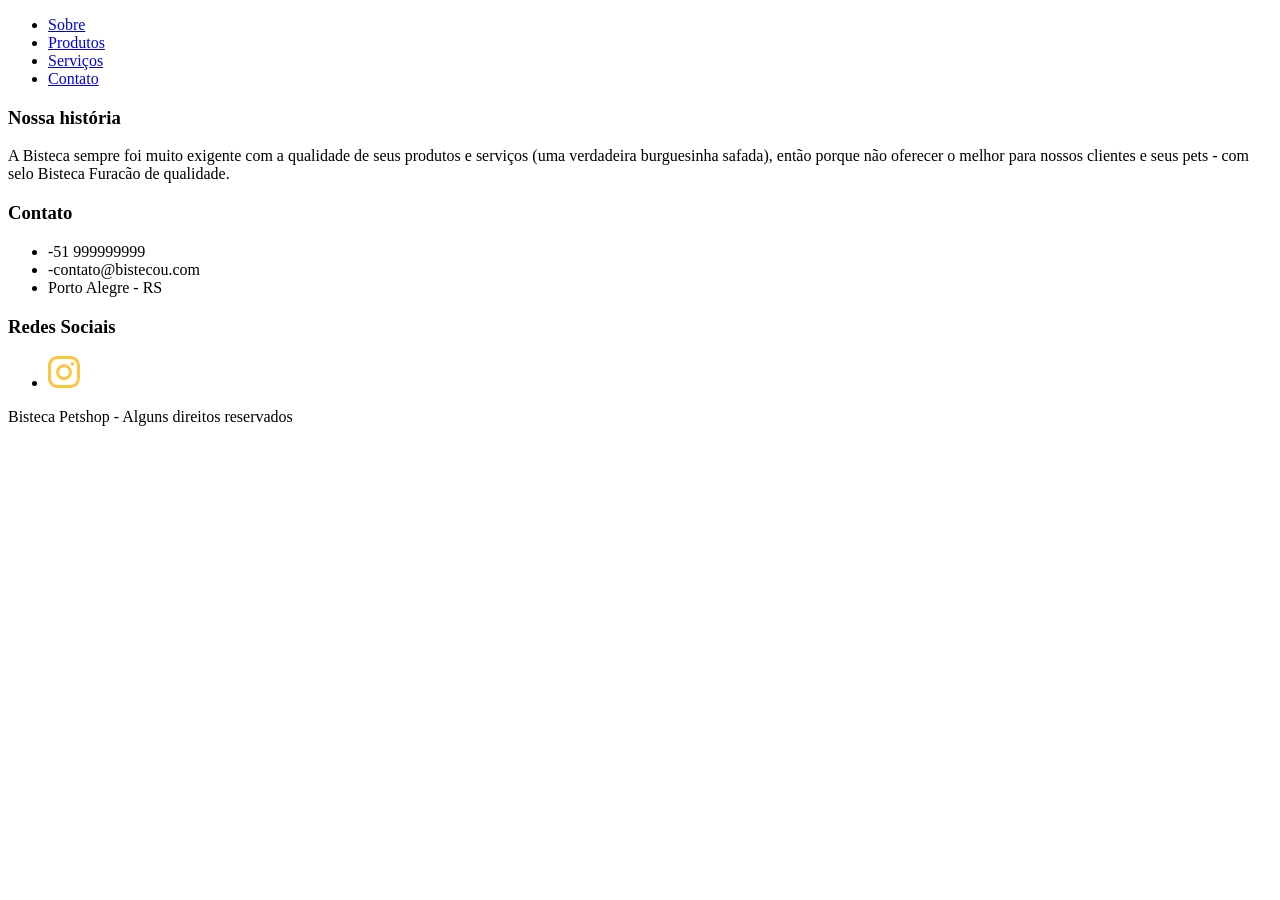
<file: front/contato.html>
<!DOCTYPE html>
<html lang="en">
<head>
    <meta charset="UTF-8">
    <meta name="viewport" content="width=device-width, initial-scale=1.0">
    <title>Contato - Petshop da Bisteca</title>
</head>
<body>
    <header>
        <div class="container">
            <nav  class="header_menu">
                <ul>
                    <li><a href="sobre.html">Sobre</a></li>
                    <li><a href="produtos.html">Produtos</a></li>
                    <li><a href="servicos.html">Serviços</a></li>
                    <li><a href="contato.html">Contato</a></li>
                </ul>
            </nav>
        </div>
    </header>

    <footer>
        <div>
           <div>

                <div>
                    <h3>Nossa história</h3>
                    <p>A Bisteca sempre foi muito exigente com a qualidade de seus produtos e serviços (uma verdadeira burguesinha safada), então porque não oferecer o melhor para nossos clientes e seus pets - com selo Bisteca Furacão de qualidade.</p>
                </div>

                <div>
                    <h3>Contato</h3>
                    <ul>
                        <li>-51 999999999</li>
                        <li>-contato@bistecou.com</li>
                        <li>Porto Alegre - RS</li>
                    </ul>
                </div>

                <div>
                    <h3>Redes Sociais</h3>
                    <ul>
                        <li><a href="http://instagram.com" target="_blank"><img src="src/redes-sociais/instagram.svg" alt="Logo Instagram"></a></li>
                    </ul>
                </div>
           </div>
        </div>

        <div>
            <div>
                <p>Bisteca Petshop - Alguns direitos reservados</p>
            </div>
        </div>
    </footer>
</body>
</html>
</file>
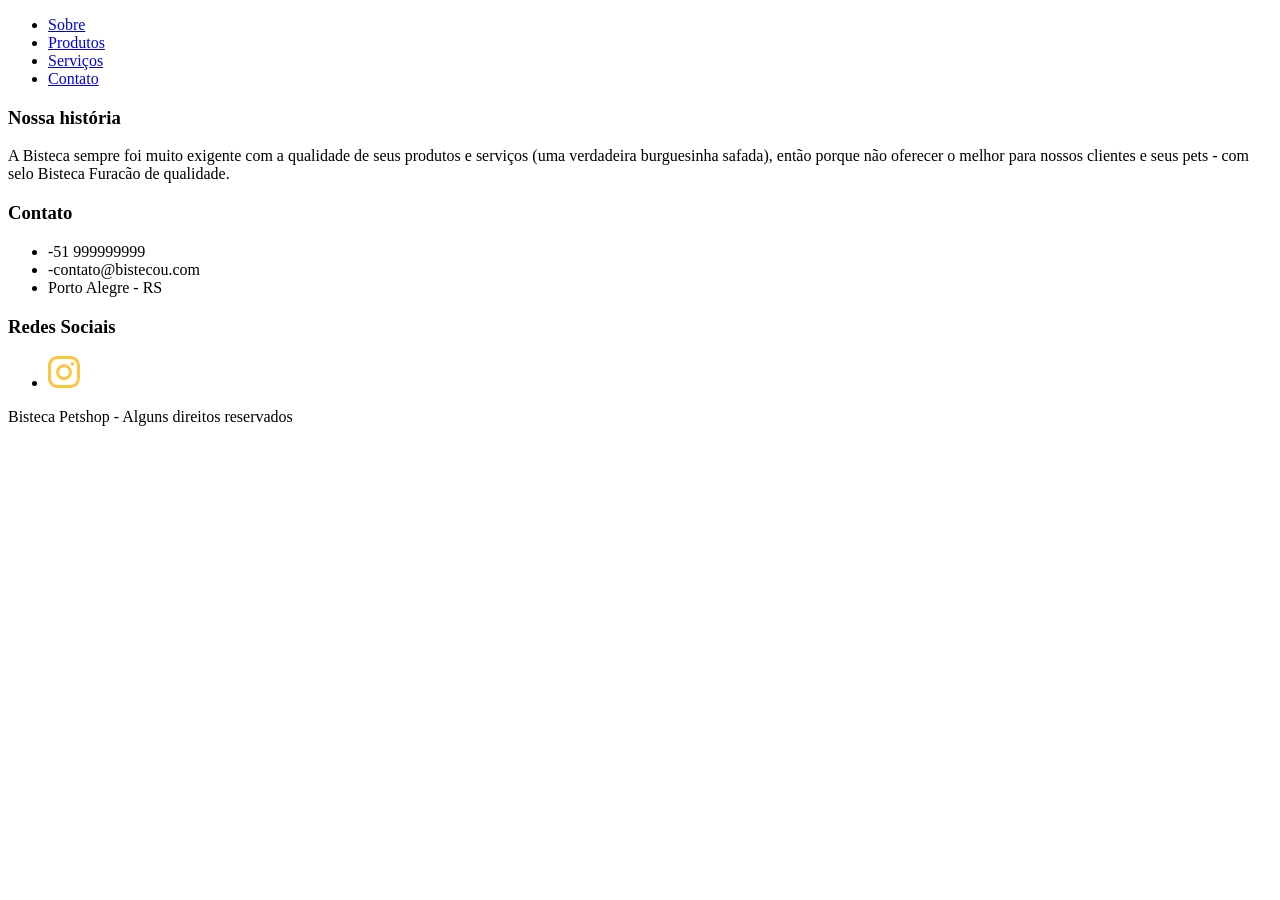
<file: front/produtos.html>
<!DOCTYPE html>
<html lang="en">
<head>
    <meta charset="UTF-8">
    <meta name="viewport" content="width=device-width, initial-scale=1.0">
    <title>Produtos - Petshop da Bisteca</title>
</head>
<body>
    <header>
        <div class="container">
            <nav  class="header_menu">
                <ul>
                    <li><a href="sobre.html">Sobre</a></li>
                    <li><a href="produtos.html">Produtos</a></li>
                    <li><a href="servicos.html">Serviços</a></li>
                    <li><a href="contato.html">Contato</a></li>
                </ul>
            </nav>
        </div>
    </header>

    <footer>
        <div>
           <div>

                <div>
                    <h3>Nossa história</h3>
                    <p>A Bisteca sempre foi muito exigente com a qualidade de seus produtos e serviços (uma verdadeira burguesinha safada), então porque não oferecer o melhor para nossos clientes e seus pets - com selo Bisteca Furacão de qualidade.</p>
                </div>

                <div>
                    <h3>Contato</h3>
                    <ul>
                        <li>-51 999999999</li>
                        <li>-contato@bistecou.com</li>
                        <li>Porto Alegre - RS</li>
                    </ul>
                </div>

                <div>
                    <h3>Redes Sociais</h3>
                    <ul>
                        <li><a href="http://instagram.com" target="_blank"><img src="src/redes-sociais/instagram.svg" alt="Logo Instagram"></a></li>
                    </ul>
                </div>
           </div>
        </div>

        <div>
            <div>
                <p>Bisteca Petshop - Alguns direitos reservados</p>
            </div>
        </div>
    </footer>
</body>
</html>
</file>
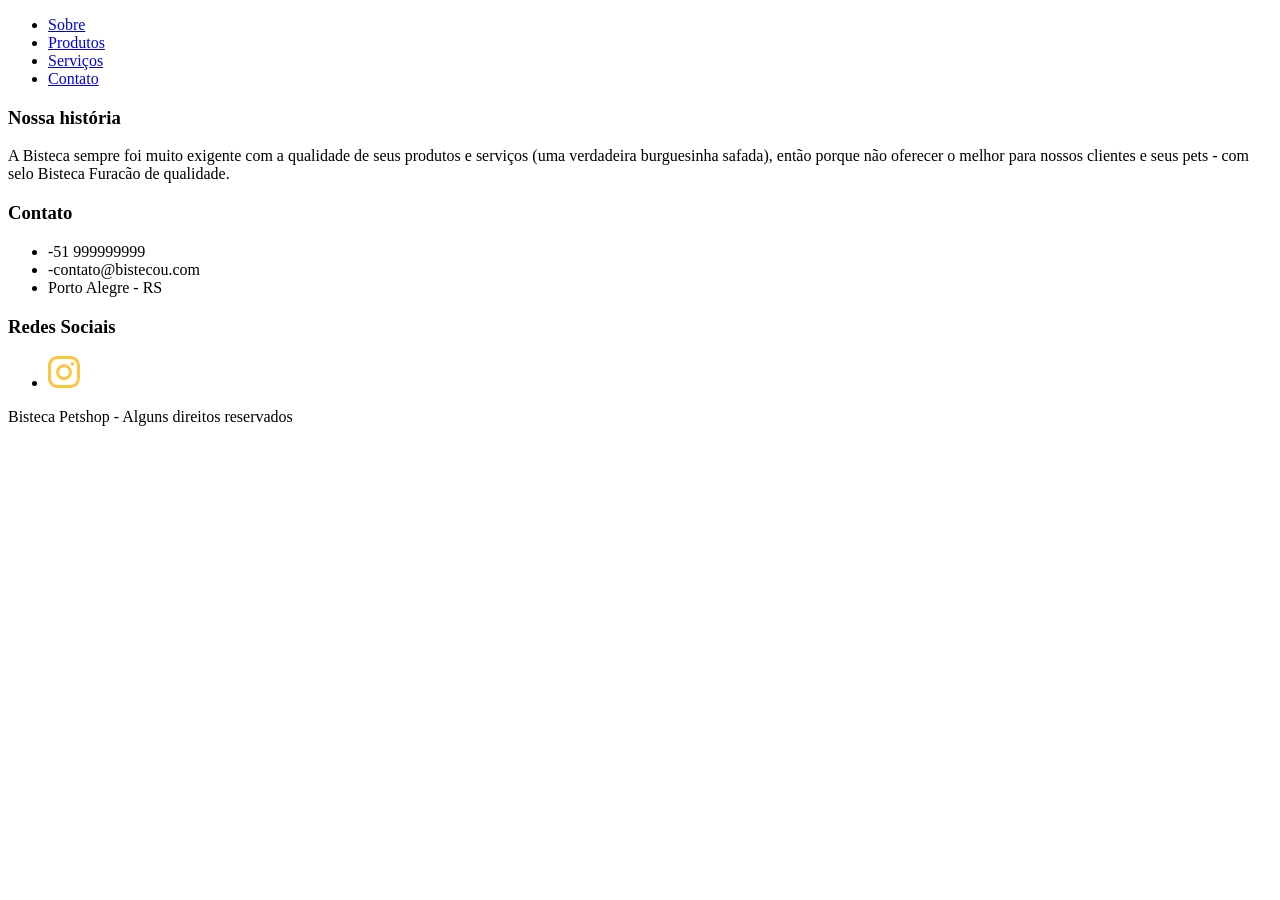
<file: front/servicos.html>
<!DOCTYPE html>
<html lang="en">
<head>
    <meta charset="UTF-8">
    <meta name="viewport" content="width=device-width, initial-scale=1.0">
    <title>Serviços - Petshop da Bisteca</title>
</head>
<body>
    <header>
        <div class="container">
            <nav  class="header_menu">
                <ul>
                    <li><a href="sobre.html">Sobre</a></li>
                    <li><a href="produtos.html">Produtos</a></li>
                    <li><a href="servicos.html">Serviços</a></li>
                    <li><a href="contato.html">Contato</a></li>
                </ul>
            </nav>
        </div>
    </header>

    <footer>
        <div>
           <div>

                <div>
                    <h3>Nossa história</h3>
                    <p>A Bisteca sempre foi muito exigente com a qualidade de seus produtos e serviços (uma verdadeira burguesinha safada), então porque não oferecer o melhor para nossos clientes e seus pets - com selo Bisteca Furacão de qualidade.</p>
                </div>

                <div>
                    <h3>Contato</h3>
                    <ul>
                        <li>-51 999999999</li>
                        <li>-contato@bistecou.com</li>
                        <li>Porto Alegre - RS</li>
                    </ul>
                </div>

                <div>
                    <h3>Redes Sociais</h3>
                    <ul>
                        <li><a href="http://instagram.com" target="_blank"><img src="src/redes-sociais/instagram.svg" alt="Logo Instagram"></a></li>
                    </ul>
                </div>
           </div>
        </div>

        <div>
            <div>
                <p>Bisteca Petshop - Alguns direitos reservados</p>
            </div>
        </div>
    </footer>
</body>
</html>
</file>
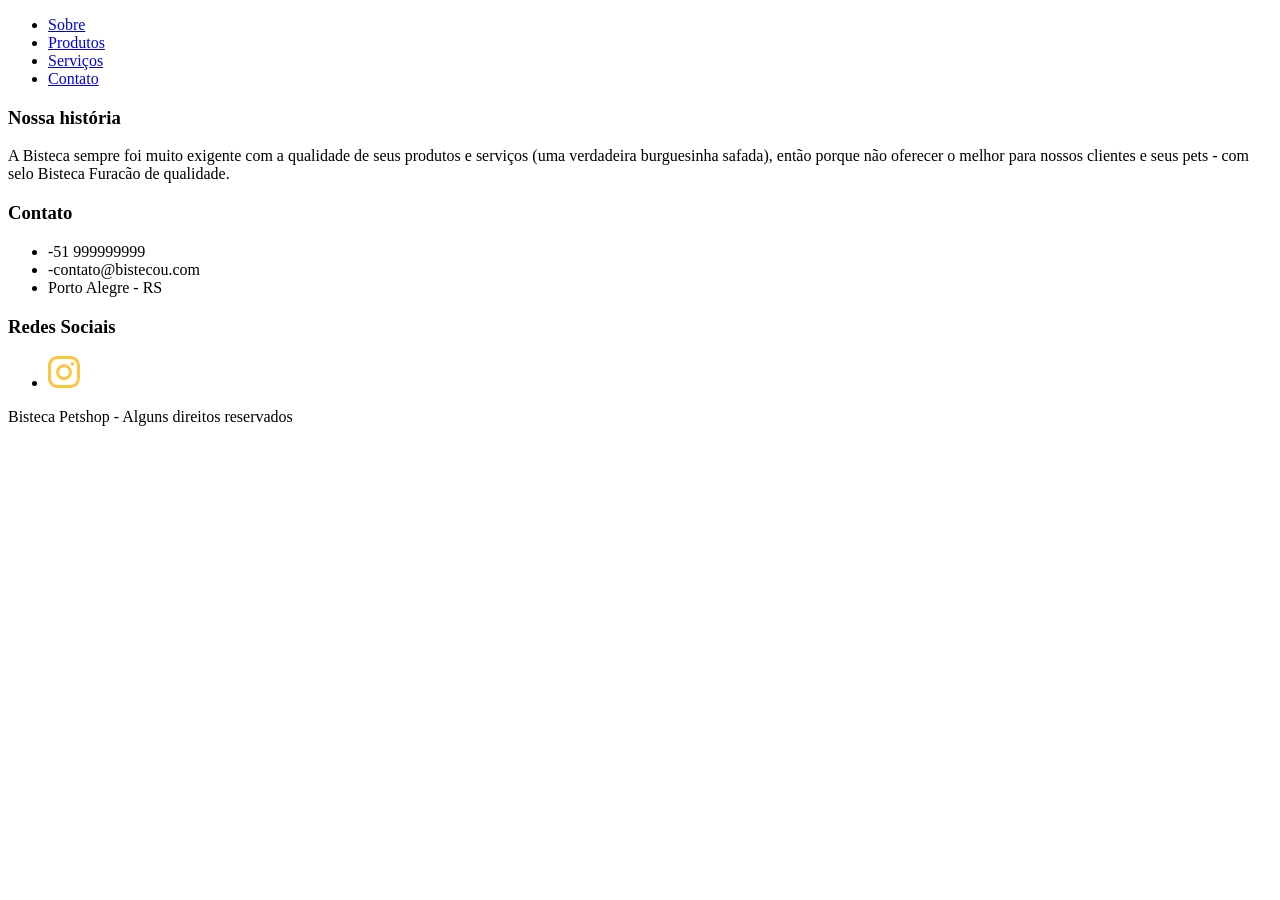
<file: front/sobre.html>
<!DOCTYPE html>
<html lang="en">
<head>
    <meta charset="UTF-8">
    <meta name="viewport" content="width=device-width, initial-scale=1.0">
    <title>Sobre - Petshop da Bisteca</title>
</head>
<body>
    <header>
        <div class="container">
            <nav  class="header_menu">
                <ul>
                    <li><a href="sobre.html">Sobre</a></li>
                    <li><a href="produtos.html">Produtos</a></li>
                    <li><a href="servicos.html">Serviços</a></li>
                    <li><a href="contato.html">Contato</a></li>
                </ul>
            </nav>
        </div>
    </header>

    <footer>
        <div>
           <div>

                <div>
                    <h3>Nossa história</h3>
                    <p>A Bisteca sempre foi muito exigente com a qualidade de seus produtos e serviços (uma verdadeira burguesinha safada), então porque não oferecer o melhor para nossos clientes e seus pets - com selo Bisteca Furacão de qualidade.</p>
                </div>

                <div>
                    <h3>Contato</h3>
                    <ul>
                        <li>-51 999999999</li>
                        <li>-contato@bistecou.com</li>
                        <li>Porto Alegre - RS</li>
                    </ul>
                </div>

                <div>
                    <h3>Redes Sociais</h3>
                    <ul>
                        <li><a href="http://instagram.com" target="_blank"><img src="src/redes-sociais/instagram.svg" alt="Logo Instagram"></a></li>
                    </ul>
                </div>
           </div>
        </div>

        <div>
            <div>
                <p>Bisteca Petshop - Alguns direitos reservados</p>
            </div>
        </div>
    </footer>
</body>
</html>
</file>
<file: style/style.css>
body {
  font-family: "Darker Grotesque", sans-serif;
  font-optical-sizing: auto;
  font-weight: 400;
  font-style: normal;
  font-size: 1.2rem;
  background-color: rgba(243, 243, 243, 1);
}

.bg-navbar {
  background-color: rgba(243, 243, 243, 1);
}

header {
    position: fixed;
    top: 0;
    left: 0;
    width: 100%;
    z-index: 1000;
    opacity: 0.85;
    transition: opacity 0.3s ease;
    will-change: opacity;
}

header:hover, header:focus-within {
    opacity: 1;
}

main {
    padding-top: 70px !important;
}

h1, h2, h3, h4, h5, h6 {
  font-family: "Anton SC", sans-serif;
  font-weight: 400;
  font-style: normal;
}

.init-btn {
    font-family: "Darker Grotesque", sans-serif;
  font-optical-sizing: auto;
  font-weight: 600;
  font-style: normal;
  font-size: 1.3rem;
  color: rgba(243, 243, 243, 1);
}

.text-title{
    font-size: 6rem;
}

.carousel-indicators {
    bottom: -20px;
}

.carousel-indicators button {
    background-color: #333 !important;
}

.carousel-inner {
    min-height: 450px;
}
</file>
